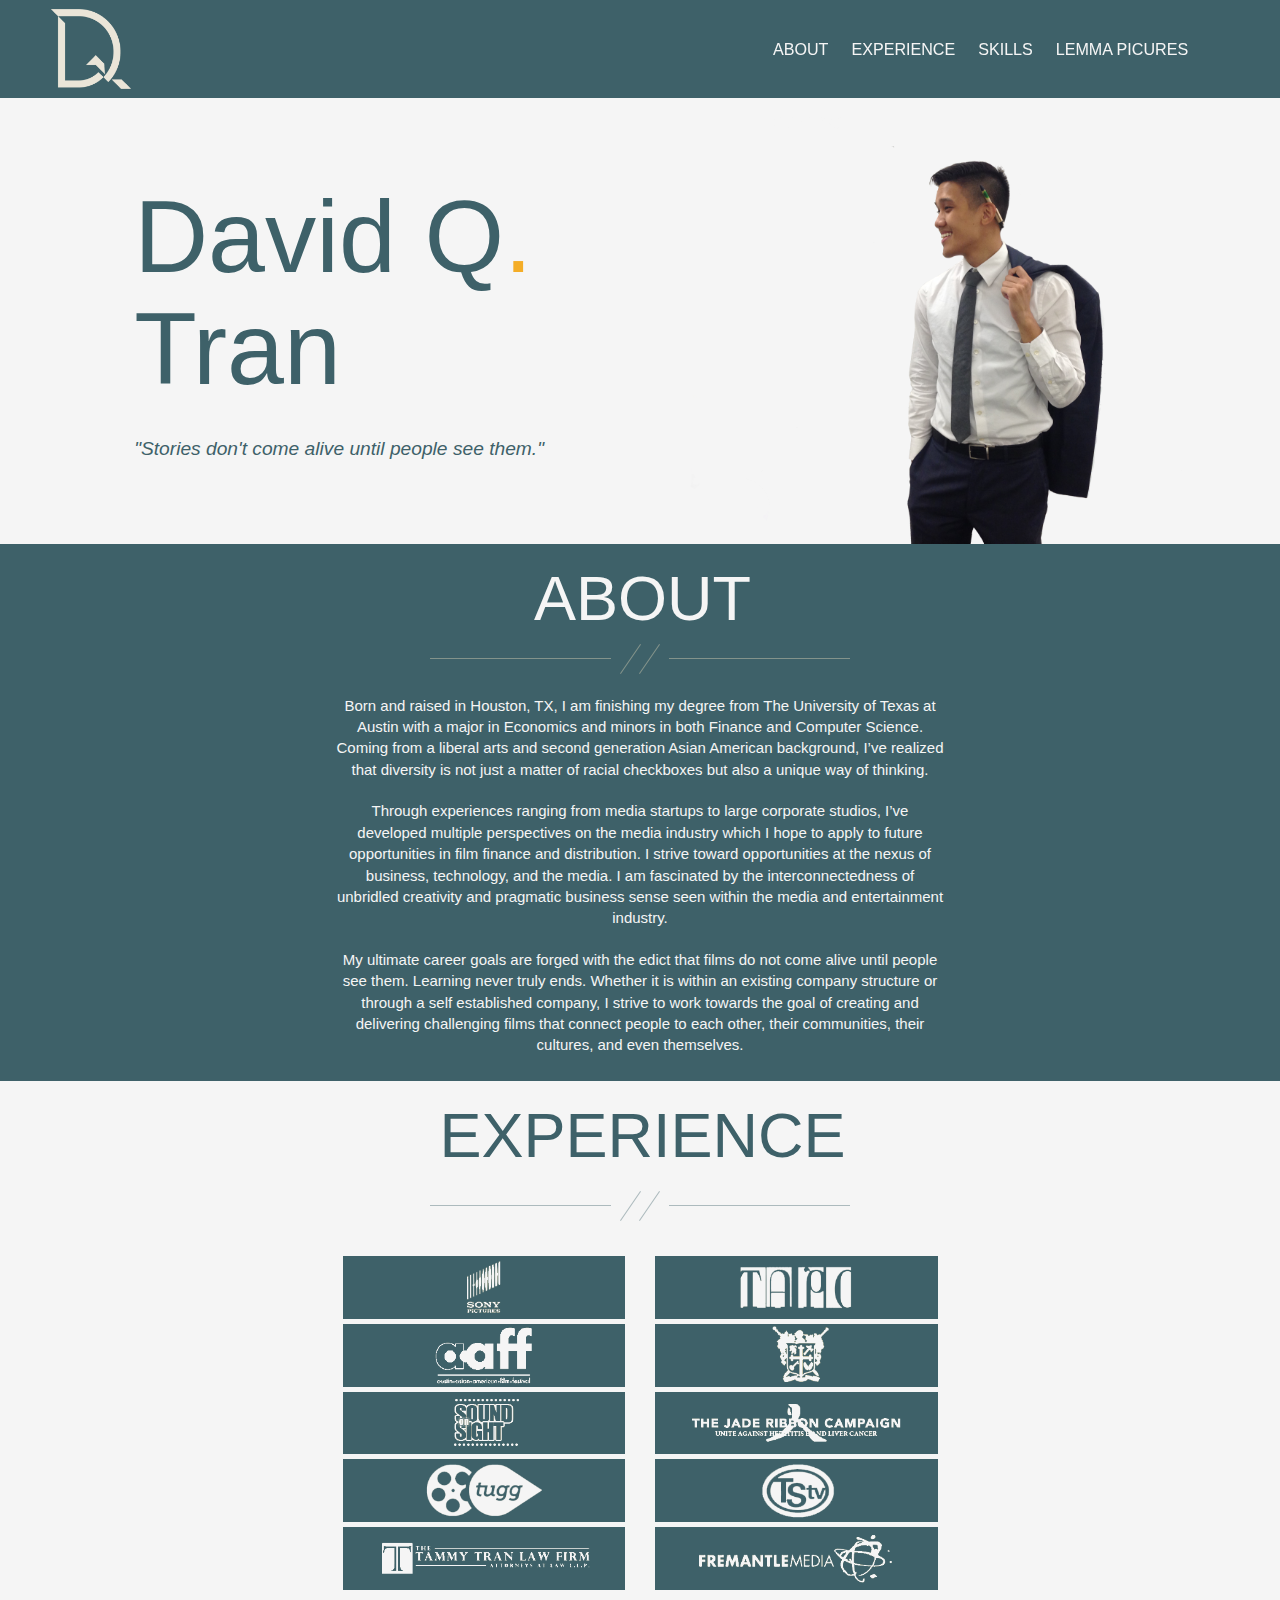
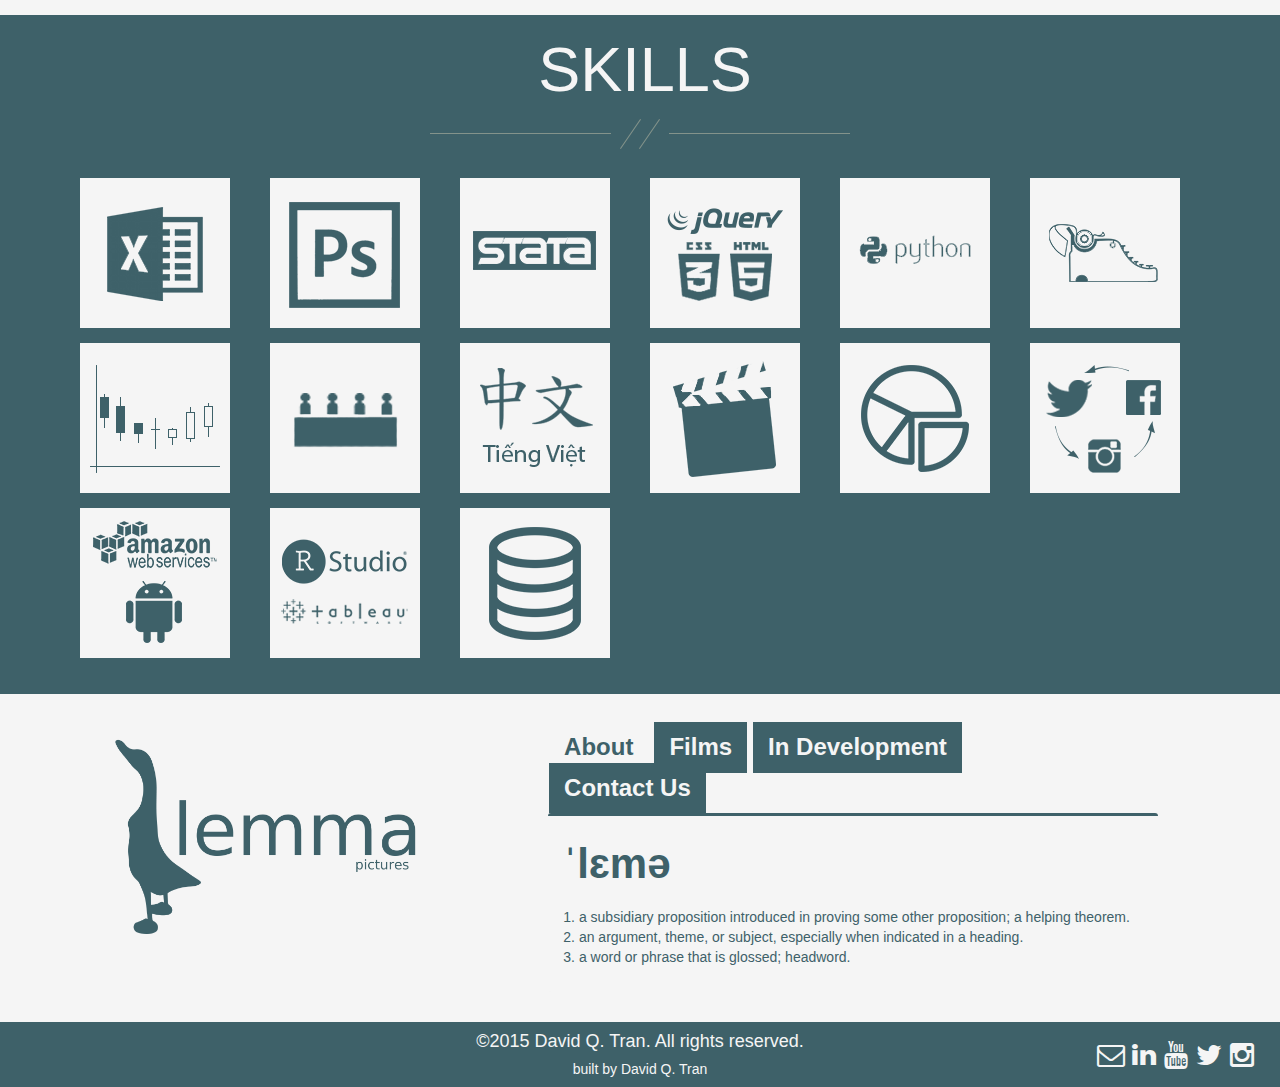
<file: index.html>
<!DOCTYPE html>
<html lang=en>
    <head>
        <title>David Q. Tran</title>   
        <meta charset="utf-8">
        <meta http-equiv="X-UA-Compatible" content="IE=edge">

        <!-- For displaying on mobile devices correctly -->
        <meta name="viewport" content="width=device-width, initial-scale=1.0">
        <!-- Fonts -->
        <script src="http://use.edgefonts.net/economica:n4,i4,n7,i7;lato:n1,i1,n3,i3,n4,i4,n7,i7,n9,i9.js"></script>
        <script src="//fast.eager.io/zBndIDUcSL.js"></script>
        <!-- Bootstrap CSS file -->
        <link rel="stylesheet" href="css/bootstrap.min.css"> 
        <!-- Custom CSS file -->
        <link rel="stylesheet" href="css/main.css">
        <!-- for buttons -->
        <link href="css/font-awesome-4.1.0/css/font-awesome.min.css" rel="stylesheet">
        
        <!-- HTML5 Shiv and Respond.js IE8 support of HTML5 elements and media queries -->
        <!--[if lte IE 9]>
            <script src="js/dist/html5shiv.min.js"></script>
            <script src="js/respondjs/lib/respond.min.js"></script>
        <![endif]-->
        <!--[if lte IE 8]>
            <div class="container-fluid" style="background-color: #a04949">
                <p>Hi there!</p>
                <p>Thanks for visting, but it appears that you are using an outdated browser. To experience this site to its fullest, please switch over to <a style="color: #f5f5f5" href="https://www.google.com/chrome/browser/">Chrome</a> or update your <a style="color: #f5f5f5" href="http://windows.microsoft.com/en-us/internet-explorer/download-ie">Internet Explorer</a>.</p> 
                <p>Thank you!</p>
            </div>
        <![endif]-->
        <!--[if lte IE 6]>
            <script src="js/ie6/warning.js"></script><script>window.onload=function(){e("js/ie6/")}</script>
        <![endif]-->
        <script>
  (function(i,s,o,g,r,a,m){i['GoogleAnalyticsObject']=r;i[r]=i[r]||function(){
  (i[r].q=i[r].q||[]).push(arguments)},i[r].l=1*new Date();a=s.createElement(o),
  m=s.getElementsByTagName(o)[0];a.async=1;a.src=g;m.parentNode.insertBefore(a,m)
  })(window,document,'script','//www.google-analytics.com/analytics.js','ga');

  ga('create', 'UA-54324319-1', 'auto');
  ga('send', 'pageview');

</script>
    </head>
    <body>
        <!-- Site header and navigation -->
        <div class="navbar navbar-default navbar-fixed-top" role="navigation">
            <div class="container-fluid">
                <div class="navbar-header">
                    <button type="button" class="navbar-toggle" data-toggle="collapse" data-target=".navbar-collapse">
                        <span class="sr-only">Toggle navigation</span>
                        <span class="icon-bar"></span>
                        <span class="icon-bar"></span>
                        <span class="icon-bar"></span>
                    </button>
                    <a href="#" class="navbar-brand scroll-top" id="namer"><!-- <span id="name">David Q. Tran</span> !--><img id="brandLogo" src="images/brandLogo.png" alt="Brand"></a>  
                </div>   
                <div class="navbar-collapse collapse" role="navigation">      
                    <ul class="navbar-nav nav pull-right" id="right-menu">
                        <li><a href="#" class="scroll-link" data-id="about">About</a></li>
                        <li><a href="#" class="scroll-link" data-id="experience">Experience</a></li>
                        <li><a href="#" class="scroll-link" data-id="skills">Skills</a></li>
                        <li><a href="#" class="scroll-link" data-id="projects">Lemma Picures</a></li>
                        <li><a href="#" class="scroll-link" data-id="contact">Contact</a></li>
                    </ul>
                </div>
            </div>
        </div> 
        
  
      <div class="jumbotron">
          <div class="container-fluid">
          <div class="col-xs-7 col-sm-7 col-md-6 col-lg-6 pull-right ">
            <img id="selfie" class="img-responsive" alt="David Tran" src="images/self.png">
</div>
          <div id="jumboText" class="col-xs-5 col-sm-5 col-md-5 col-lg-5 col-lg-offset-1 col-md-offset-1">
                <h1 style="color:#3e6169; font-size:8vw">
                    David Q<span id="dot" >.</span> Tran
                </h1>

                <p style="color:#3e6169; font-size:1.5vw; font-weight:300;margin-top:1.5em"><i>
                    "Stories don't come alive until people see them."</i>
                </p>
            </div>
      </div>
      </div>
      
        <!--
        <div class="col-lg-6 col-lg-offset-6 col-md-6 col-md-offset-6 col-sm-6 col-sm-offset-6 col-xs-6 col-xs-offset-6">
            
        </div>
    !-->
   

        <div class="container-fluid anchor" id="about">
            <div class="row">
                <div class="col-lg-6 col-lg-offset-3 text-center">
                    <h1 style="color: #f5f5f5">ABOUT</h1>
                </div>
            </div>
            <div class="row">
                <div class="col-lg-6 col-lg-offset-3 text-center">
                    <img class="img-responsive bars" src="images/bars.png" alt="">
                </div>
            </div>     
            <div class="row">
                <div class="col-lg-6 col-md-10 col-sm-10 col-lg-offset-3 col-md-offset-1 col-sm-offset-1 text-center">
                    <p class="about_text">Born and raised in Houston, TX, I am finishing my degree from The University of Texas at Austin with a major in Economics and minors in both Finance and Computer Science. Coming from a liberal arts and second generation Asian American background, I’ve realized that diversity is not just a matter of racial checkboxes but also a unique way of thinking. </p>
                    <p class="about_text">Through experiences ranging from media startups to large corporate studios, I’ve developed multiple perspectives on the media industry which I hope to apply to future opportunities in film finance and distribution. I strive toward opportunities at the nexus of business, technology, and the media. I am fascinated by the interconnectedness of unbridled creativity and pragmatic business sense seen within the media and entertainment industry.</p>
                    <p class="about_text">My ultimate career goals are forged with the edict that films do not come alive until people see them. Learning never truly ends. Whether it is within an existing company structure or through a self established company, I strive to work towards the goal of creating and delivering challenging films that connect people to each other, their communities, their cultures, and even themselves.
</p>
                 
                </div>
            </div>
        </div>

        <div class="container-fluid anchor" id="experience">
            <div class="row">
                <div class="col-lg-6 col-lg-offset-3 text-center">
                    <h1 style="color: #3e6169">EXPERIENCE</h1>
                </div>
            </div>
            <div class="row">
                <div class="col-lg-6 col-lg-offset-3 text-center">
                    <img class="img-responsive bars" src="images/bars2.png" alt="">
                </div>
            </div>         
            <div class="container-fluid jobbity">   
                <div class="row jobs one">
                    <div class="col-lg-3 col-md-5 col-sm-6 col-xs-6 col-md-offset-1 col-lg-offset-3">
                        <div class="toggler sony" id="toggler-slideOne">
                            <span class="expandSlider"><img class="img-responsive exxy" src="images/jobs_a/sony_a.png" alt="" /></span><span class="collapseSlider"><img class="img-responsive exxy" src="images/jobs_a/sony_a.png" alt="" /></span> 
                        </div>
                        <div class="slider" id="slideOne">                    
                            <div class="container-fluid">                    
                                <h3 style="font-weight:bold; text-align:left; border-bottom: solid 1px #3e6169;">Sony Pictures Television International</h3>
                                <h5 style="font-style:italic">International Television Asset Management Intern</h5>
                                <h6 style="font-style:italic; margin-top:-11px">Jun 2013 - Aug 2013</h6>
                                <h6 style="font-style:italic; margin-top:-10px">Culver City, CA</h6>
                                <ul class="fa-ul">
                                    <li class="li" style="font-weight:300; font-family: lato, san-serif; margin-top: 20px"><i class="fa-li fa fa-check-square"></i>Compiled cross reference reports for asset maintenance; managed an influx of materials within a fast paced corporate environment</li>
                                    <li class="li" style="font-weight:300; font-family: lato, san-serif; margin-top: 20px"><i class="fa-li fa fa-check-square"></i>Maintained in-house databases containing hundreds of thousands of assets and materials</li>
                                    <li class="li" style="font-weight:300; font-family: lato, san-serif; margin-top: 20px; margin-bottom: 20px;"><i class="fa-li fa fa-check-square"></i>Completed Decoding Digital Certification, analyzing the entertainment industry in a shifting technological market</li>
                                </ul>
                            </div>  
                        </div>
                    </div>
                    <div class="col-lg-3 col-md-5 col-sm-6 col-xs-6">
                        <div class="toggler" id="toggler-slideTwo">
                            <span class="expandSlider"><img class="img-responsive exxy" src="images/jobs_a/tapc_a.png" alt="" /></span><span class="collapseSlider"><img class="img-responsive exxy" src="images/jobs_a/tapc_a.png" alt="" /></span> 
                        </div>
                        <div class="slider" id="slideTwo">
                            <div class="container-fluid">                    
                                <h3 style="font-weight:bold; text-align: left; border-bottom: solid 1px #3e6169;">Texas Asian Pan-Hellenic Council</h3>
                                <h5 style="font-style:italic">Vice President of Public Relations</h5>
                                <h6 style="font-style:italic; margin-top:-11px">Aug 2013 - May 2014</h6>
                                <h6 style="font-style:italic; margin-top:-10px">The University of Texas at Austin</h6>
                                <ul class="fa-ul">
                                    <li class="li" style="font-weight:300; font-family: lato, san-serif; margin-top: 20px"><i class="fa-li fa fa-check-square"></i>Executive board position on the governing body for all Asian interest Greek fraternities and sororities--7 councils, and over 250 members<li>
                                    <li class="li" style="font-weight:300; font-family: lato, san-serif; margin-top: 20px"><i class="fa-li fa fa-check-square"></i>Maintained and leveraged social media networks to expand awareness of events and issues pertinent to the council and its members</li>
                                    <li class="li" style="font-weight:300; font-family: lato, san-serif; margin-top: 20px; margin-bottom: 15px"><i class="fa-li fa fa-check-square"></i>Led design and branding initiatives for all council events, including Greek Sneak Peek, Asian Cultural Expo, and field days</li>
                                </ul>
                            </div> 
                        </div>
                    </div>
                </div>
                <div class="row jobs two">
                    <div class="col-lg-3 col-md-5 col-sm-6 col-xs-6 col-md-offset-1 col-lg-offset-3">
                        <div class="toggler sony" id="toggler-slideThree">
                            <span class="expandSlider"><img class="img-responsive exxy" src="images/jobs_a/aaaff_a.png" alt="" /></span><span class="collapseSlider"><img class="img-responsive exxy" src="images/jobs_a/aaaff_a.png" alt="" /></span> 
                        </div>
                        <div class="slider" id="slideThree">
                            <div class="container-fluid">                    
                                <h3 style="font-weight:bold; text-align: left; border-bottom: solid 1px #3e6169;">Austin Asian American Film Festival</h3>
                                <h5 style="font-style:italic">Planning Committee and Programming Team Member</h5>
                                <h6 style="font-style:italic; margin-top:-11px">Nov 2013 - Present</h6>
                                <h6 style="font-style:italic; margin-top:-10px">Austin, TX</h6>
                                <ul class="fa-ul">
                                    <li class="li" style="font-weight:300; font-family: lato, san-serif; margin-top: 20px"><i class="fa-li fa fa-check-square"></i>Write up film coverage for programming decisions from over 200 submissions<li>
                                    <li class="li" style="font-weight:300; font-family: lato, san-serif; margin-top: 20px"><i class="fa-li fa fa-check-square"></i>Complete extensive grant writing for project funding</li>
                                    <li class="li" style="font-weight:300; font-family: lato, san-serif; margin-top: 20px"><i class="fa-li fa fa-check-square"></i>Work closely with community leaders to devise project specifics for grant applications</li>
                                    <li class="li" style="font-weight:300; font-family: lato, san-serif; margin-top: 20px"><i class="fa-li fa fa-check-square"></i>Participate in early stage planning of a festival promoting Asian and Asian-American filmmaking</li>
                                    <li class="li" style="font-weight:300; font-family: lato, san-serif; margin-top: 20px; margin-bottom: 15px"><i class="fa-li fa fa-check-square"></i>Act as Campus Liason for on-campus student events</li>
                                </ul>
                            </div> 
                        </div>
                    </div>
                    <div class="col-lg-3 col-md-5 col-sm-6 col-xs-6">
                        <div class="toggler" id="toggler-slideFour">
                            <span class="expandSlider"><img class="img-responsive exxy" src="images/jobs_a/gb_a.png" alt="" /></span><span class="collapseSlider"><img class="img-responsive exxy" src="images/jobs_a/gb_a.png" alt="" /></span> 
                        </div>
                        <div class="slider" id="slideFour">
                            <div class="container-fluid">                    
                                <h3 style="font-weight:bold; text-align: left; padding-bottom: 5px; border-bottom: solid 1px #3e6169;">Gamma Beta Fraternity, Inc.</h3>
                                <h5 style="font-style:italic">Executive Board Secretary (Aug 2013 - May 2014)</h5>
                                <h5 style="font-style:italic; margin-top:-10px">Service Chair (Aug 2014 - May 2014)</h5>
                                <h5 style="font-style:italic; margin-top:-10px">Academic Chair (Aug 2013 - Dec 2013)</h5>
                                <h5 style="font-style:italic; margin-top:-10px">Co-Design Chair (Aug 2013 - May 2014)</h5>         
                            </div> 
                        </div>
                    </div>
                </div>
                <div class="row jobs three">
                    <div class="col-lg-3 col-md-5 col-xs-6 col-md-offset-1 col-lg-offset-3 col-sm-6 col-xs-12">
                        <div class="toggler sony" id="toggler-slideFive">
                            <span class="expandSlider"><img class="img-responsive exxy" src="images/jobs_a/sos_a.png" alt="" /></span><span class="collapseSlider"><img class="img-responsive exxy" src="images/jobs_a/sos_a.png" alt="" /></span> 
                        </div>
                        <div class="slider" id="slideFive">
                            <div class="container-fluid jobby">                    
                                <h3 style="font-weight:bold; text-align: left; padding-bottom: 5px; border-bottom: solid 1px #3e6169;">SoundOnSight.org</h3>
                                <h4 style="font-style:italic">Contributing Writer and Austin Correspondent</h4>
                                <h6 style="font-style:italic; margin-top:-11px">Feb 2013 - Present</h6>
                                <h6 style="font-style:italic; margin-top:-10px">Austin, TX</h6>
                                <ul class="fa-ul">
                                    <li class="li" style="font-weight:300; font-family: lato, san-serif; margin-top: 20px"><i class="fa-li fa fa-check-square"></i>Provided sole coverage at SXSW 2013 and SXSW 2014 with press accreditation, reviewing films as well as attending round table press interviews with filmmakers and cast<li>
                                    <li class="li" style="font-weight:300; font-family: lato, san-serif; margin-top: 20px"><i class="fa-li fa fa-check-square"></i>Contribute<a href="http://www.soundonsight.org/author/david-tran/" target="_blank"> articles</a> covering various films, genres, and topics</li>
                                    <li class="li" style="font-weight:300; font-family: lato, san-serif; margin-top: 20px; margin-bottom: 15px"><i class="fa-li fa fa-check-square"></i>Communicate with publicists on behalf of the publication</li>
                                </ul>
                            </div> 
                        </div>
                    </div>
                    <div class="col-lg-3 col-md-5 col-sm-6 col-xs-6">
                        <div class="toggler" id="toggler-slideSix">
                            <span class="expandSlider"><img class="img-responsive exxy" src="images/jobs_a/jrc_a.png" alt="" /></span><span class="collapseSlider"><img class="img-responsive exxy" src="images/jobs_a/jrc_a.png" alt="" /></span> 
                        </div>
                        <div class="slider" id="slideSix">
                            <div class="container-fluid">                    
                                <h3 style="font-weight:bold; text-align: left; padding-bottom: 5px; border-bottom: solid 1px #3e6169;">Miss UT Asia in benefit of the Jade Ribbon Campaign</h3>
                                <h5 style="font-style:italic">Service Coordinator</h5>
                                <h6 style="font-style:italic; margin-top:-11px">Jan 2014 - May 2014</h6>
                                <h6 style="font-style:italic; margin-top:-10px">Austin, TX</h6>
                                <ul class="fa-ul">
                                    <li class="li" style="font-weight:300; font-family: lato, san-serif; margin-top: 20px"><i class="fa-li fa fa-check-square"></i>Part of the core team behind planning and running the first annual Miss Jade Ribbon Pageant, a campus-wide women's pageant benefitting the search for a cure of Hepatitis that culminated in raising over $800 for the Campaign.</li>
                                    <li class="li" style="font-weight:300; font-family: lato, san-serif; margin-top: 20px"><i class="fa-li fa fa-check-square"></i>Built budgets and led the multimedia branding initiative across campus</li>
                                    <li class="li" style="font-weight:300; font-family: lato, san-serif; margin-top: 20px; margin-bottom: 15px"><i class="fa-li fa fa-check-square"></i>Ran backstage sound and lighting for the event garnering over 200 in attendance</li>
                                </ul>
                            </div> 
                        </div>
                    </div>
                </div>
                <div class="row jobs four">
                    <div class="col-lg-3 col-md-5 col-xs-6 col-md-offset-1 col-lg-offset-3 col-sm-6">
                        <div class="toggler sony" id="toggler-slideSeven">
                            <span class="expandSlider"><img class="img-responsive exxy" src="images/jobs_a/tugg_a.png" alt="" /></span><span class="collapseSlider"><img class="img-responsive exxy" src="images/jobs_a/tugg_a.png" alt="" /></span> 
                        </div>
                        <div class="slider" id="slideSeven">
                            <div class="container-fluid">                    
                                <h3 style="font-weight:bold; text-align: left; padding-bottom: 5px; border-bottom: solid 1px #3e6169;">Tugg, Inc.</h3>
                                <h5 style="font-style:italic">Content Relationships and Library Management Intern</h5>
                                <h6 style="font-style:italic; margin-top:-11px">Aug 2012 - Dec 2012</h6>
                                <h6 style="font-style:italic; margin-top:-10px">Austin, TX</h6>
                                <ul class="fa-ul">
                                    <li class="li" style="font-weight:300; font-family: lato, san-serif; margin-top: 20px"><i class="fa-li fa fa-check-square"></i>Performed data analytics utilizing pivot tables and Excel for a performance report, cumulating in <a href="http://prezi.com/dgoxjrdjgiuz/tugg-event-requests-data-analysis/?utm_campaign=share&utm_medium=copy" target="_blank">a presentation</a> to the co-founder and team leaders</li>
                                    <li class="li" style="font-weight:300; font-family: lato, san-serif; margin-top: 20px"><i class="fa-li fa fa-check-square"></i>Conducted research of festivals, filmmakers, and production companies for content acquisition</li>
                                    <li class="li" style="font-weight:300; font-family: lato, san-serif; margin-top: 20px"><i class="fa-li fa fa-check-square"></i>Attended conference calls concerning film acquisitions and negotiating licensing rights</li>
                                    <li class="li" style="font-weight:300; font-family: lato, san-serif; margin-top: 20px; margin-bottom: 15px"><i class="fa-li fa fa-check-square"></i>Researched for promoter outreach, finding potential clients who fit the Tugg model</li>
                                </ul>
                            </div> 
                        </div>
                    </div>
                    <div class="col-lg-3 col-md-5 col-sm-6 col-xs-6">
                        <div class="toggler" id="toggler-slideEight">
                            <span class="expandSlider"><img class="img-responsive exxy" src="images/jobs_a/tstv_a.png" alt="" /></span><span class="collapseSlider"><img class="img-responsive exxy" src="images/jobs_a/tstv_a.png" alt="" /></span> 
                        </div>
                        <div class="slider" id="slideEight">
                            <div class="container-fluid">                    
                                <h3 style="font-weight:bold; text-align: left; border-bottom: solid 1px #3e6169;">Texas Student Television</h3>
                                <h5 style="font-style:italic">Volunteer Member</h5>
                                <h6 style="font-style:italic; margin-top:-11px">Aug 2011 - May 2012</h6>
                                <h6 style="font-style:italic; margin-top:-10px">The University of Texas at Austin</h6>
                                <ul class="fa-ul">
                                    <li class="li" style="font-weight:300; font-family: lato, san-serif; margin-top: 20px"><i class="fa-li fa fa-check-square"></i>The only student-run and FCC-licensed broadcast television station in the US.</li>
                                    <li class="li" style="font-weight:300; font-family: lato, san-serif; margin-top: 20px"><i class="fa-li fa fa-check-square"></i>Completed certification, involving editing, broadcast, and production classes</li>
                                    <li class="li" style="font-weight:300; font-family: lato, san-serif; margin-top: 20px; margin-bottom: 15px"><i class="fa-li fa fa-check-square"></i>Crew member on the student-produced show, Potluck</li>
                                </ul>
                            </div> 
                        </div>
                    </div>
                </div>
                <div class="row jobs five">
                    <div class="col-lg-3 col-md-5 col-xs-6 col-md-offset-1 col-lg-offset-3 col-sm-6">
                        <div class="toggler sony" id="toggler-slideNine">
                            <span class="expandSlider"><img class="img-responsive exxy" src="images/jobs_a/tammy_a.png" alt="" /></span><span class="collapseSlider"><img class="img-responsive exxy" src="images/jobs_a/tammy_a.png" alt="" /></span> 
                        </div>
                        <div class="slider" id="slideNine">
                            <div class="container-fluid">                    
                                <h3 style="font-weight:bold; text-align: left; padding-bottom: 5px; border-bottom: solid 1px #3e6169;">The Tammy Tran Law Firm, LLP</h3>
                                <h5 style="font-style:italic">Legal Assistant</h5>
                                <h6 style="font-style:italic; margin-top:-11px">Jun 2012 - Aug 2012</h6>
                                <h6 style="font-style:italic; margin-top:-10px">Houston, TX</h6>
                                <ul class="fa-ul">
                                    <li class="li" style="font-weight:300; font-family: lato, san-serif; margin-top: 20px"><i class="fa-li fa fa-check-square"></i>Digitized the filing system for thousands of clients from various litigation cases</li>
                                    <li class="li" style="font-weight:300; font-family: lato, san-serif; margin-top: 20px"><i class="fa-li fa fa-check-square"></i>Maintained in-house databases containing hundreds of thousands of assets and materials</li>
                                    <li class="li" style="font-weight:300; font-family: lato, san-serif; margin-top: 20px; margin-bottom: 15px"><i class="fa-li fa fa-check-square"></i>Packaged sensitive documents and files</li>
                                </ul>
                            </div> 
                        </div>
                    </div>
                    <div class="col-lg-3 col-md-5 col-sm-6 col-xs-6">
                        <div class="toggler" id="toggler-slideTen">
                            <span class="expandSlider"><img class="img-responsive exxy" src="images/jobs_a/pa_a.png" alt="" /></span><span class="collapseSlider"><img class="img-responsive exxy" src="images/jobs_a/pa_a.png" alt="" /></span> 
                        </div>
                        <div class="slider" id="slideTen">
                            <div class="container-fluid">                    
                                <h3 style="font-weight:bold; text-align: left; border-bottom: solid 1px #3e6169;">Freemantle Media/Blue Orbit Productions</h3>
                                <h5 style="font-style:italic">Production Assistant (The X Factor)</h5>
                                <h6 style="font-style:italic; margin-top:-11px">May 2012</h6>
                                <h6 style="font-style:italic; margin-top:-10px">Austin, TX</h6>
                                <ul class="fa-ul">
                                    <li class="li" style="font-weight:300; font-family: lato, san-serif; margin-top: 20px"><i class="fa-li fa fa-check-square"></i>Worked backstage on the Austin area auditions of The X Factor</li>
                                    <li class="li" style="font-weight:300; font-family: lato, san-serif; margin-top: 20px"><i class="fa-li fa fa-check-square"></i>Assisted in setting up microphones for contestants, stage left</li>
                                    <li class="li" style="font-weight:300; font-family: lato, san-serif; margin-top: 20px"><i class="fa-li fa fa-check-square"></i>Moved contestants through various logistical clearances</li>
                                    <li class="li" style="font-weight:300; font-family: lato, san-serif; margin-top: 20px; margin-bottom: 15px"><i class="fa-li fa fa-check-square"></i>Made copies of schedules</li>
                                </ul>
                            </div> 
                        </div>
                    </div>
                </div>
            </div> <!-- jobbity container -->
        </div> <!-- anchor container -->
        
        <div class="container-fluid anchor" id="skills">
            <div class="row">
                <h1 style="text-align:center; color:#f5f5f5">SKILLS</h1>           
            </div>
            <div class="row"> 
                <div class="col-lg-6 col-lg-offset-3 text-center">
                    <img class="img-responsive bars" src="images/bars.png" id="skillbar" alt="">
                </div>
            </div>          
            <div class="container">
                <div class="col-md-2 col-sm-3 col-xs-4">            
                    <div class="skilly">
                        <div class="caption excel">
                            <p>Proficient in data analytics with Excel, using pivot tables, macros, advanced conditional statements, etc.</p>
                        </div>
                        <img class="img-responsive skill_color" src="images/skills_a/excel_a.png" alt="...">
                    </div>
                </div>
                <div class="col-md-2 col-sm-3 col-xs-4">            
                    <div class="skilly">
                        <div class="caption ps">
                        <p>Adept in Photoshop to create shirt, poster, and web designs for brand initiatives and campus events.</p>
                    </div>
                    <img class="img-responsive skill_color" src="images/skills_a/ps_a.png" alt="...">
                    </div>
                </div>
                <div class="col-md-2 col-sm-3 col-xs-4">            
                    <div class="skilly">
                        <div class="caption stata">
                        <p>Knowledge of Stata to run multiple linear regression, data and other statistical analyses.</p>
                    </div>
                    <img class="img-responsive skill_color" src="images/skills_a/stata_a.png" alt="...">
                    </div>
                </div>
                <div class="col-md-2 col-sm-3 col-xs-4">            
                    <div class="skilly">
                        <div class="caption webbuild">
                        <p>Knowledge of HTML5, CSS3, and jQuery for web design, development, and UX.</p>
                    </div>
                    <img class="img-responsive skill_color" src="images/skills_a/webbuild_a.png" alt="...">
                    </div>
                </div>
                <div class="col-md-2 col-sm-3 col-xs-4">            
                    <div class="skilly">
                        <div class="caption python">
                        <p>Knowledge of the programming language, Python.</p>
                    </div>
                    <img class="img-responsive skill_color" src="images/skills_a/python_a.png" alt="...">
                    </div>
                </div>
                <div class="col-md-2 col-sm-3 col-xs-4">            
                    <div class="skilly">
                        <div class="caption writ">
                        <p>Film festival coverage (interviews and article reviews) for web publication garnering hundreds of thousands of unique traffic.</p>
                    </div>
                    <img class="img-responsive skill_color" src="images/skills_a/writ_a.png" alt="...">
                    </div>
                </div>
                <div class="col-md-2 col-sm-3 col-xs-4">            
                    <div class="skilly">
                        <div class="caption quant">
                        <p>Proficient in technical analysis (market indicators, etc.) and trading platforms, specifically in foreign exchange trading.</p>
                    </div>
                    <img class="img-responsive skill_color" src="images/skills_a/quant_a.png" alt="...">
                    </div>
                </div>
                    <div class="col-md-2 col-sm-3 col-xs-4">            
                    <div class="skilly">
                        <div class="caption pan">
                        <p>Experience with leading a panel as moderator and with public speaking to audiences of 200+.</p>
                    </div>
                    <img class="img-responsive skill_color" src="images/skills_a/panel_a.png" alt="...">
                    </div>
                </div>
                <div class="col-md-2 col-sm-3 col-xs-4">            
                    <div class="skilly">
                        <div class="caption lang">
                        <p>Conversational (with writing and literacy) in Mandarin Chinese and fluent in Vietnamese.</p>
                    </div>
                    <img class="img-responsive skill_color" src="images/skills_a/lang_a.png" alt="...">
                    </div>
                </div>
                <div class="col-md-2 col-sm-3 col-xs-4">            
                    <div class="skilly">
                        <div class="caption slate">
                        <p>Experience in writing script coverage, film festival programming, and film production.</p>
                    </div>
                    <img class="img-responsive skill_color" src="images/skills_a/slate_a.png" alt="...">
                    </div>
                </div>
                <div class="col-md-2 col-sm-3 col-xs-4">            
                    <div class="skilly">
                        <div class="caption chart">
                        <p>Knowledge of financial statement analysis, capital budgeting, cash flow analysis, and project development.</p>
                    </div>
                    <img class="img-responsive skill_color" src="images/skills_a/chart_a.png" alt="...">
                    </div>
                </div>
                <div class="col-lg-2 col-md-2 col-sm-3 col-xs-4">            
                    <div class="skilly">
                        <div class="caption soc">
                        <p>Experience in leveraging social media and copywriting for an organization of 200+ members.</p>
                        </div>
                        <img class="img-responsive skill_color" src="images/skills_a/soc_a.png" alt="...">
                    </div>
                </div>
                <div class="col-lg-2 col-md-2 col-sm-3 col-xs-4">            
                    <div class="skilly">
                        <div class="caption android">
                        <p>Experience developing mobile applications, both front and back end within Android Studio.</p>
                        </div>
                        <img class="img-responsive skill_color" src="images/skills_a/android_a.png" alt="...">
                    </div>
                </div>
                <div class="col-lg-2 col-md-2 col-sm-3 col-xs-4">            
                    <div class="skilly">
                        <div class="caption data">
                        <p>Knowledge of R programming language and wrangling data visualizations via RStudio and Tableau.</p>
                        </div>
                        <img class="img-responsive skill_color" src="images/skills_a/data_a.png" alt="...">
                    </div>
                </div>
                <div class="col-lg-2 col-md-2 col-sm-3 col-xs-4">            
                    <div class="skilly">
                        <div class="caption sql">
                        <p>Knowledge of SQL for database interface with applications and data analytics.</p>
                        </div>
                        <img class="img-responsive skill_color" src="images/skills_a/sql_a.png" alt="...">
                    </div>
                </div>
       
            </div> <!-- skilly -->
        </div> <!-- anchor container -->

        
        <div class="container-fluid anchor" id="projects">
            <div class="row">
                <div class="col-lg-5 col-md-12 col-sm-12 col-xs-12">
                    <img id="lemmahead" src="images/lemmaDuck.png" alt="Lemma Pictures" />
                </div>
                <div class="col-lg-6 col-md-12 col-sm-12 col-xs-12">
                    <div class="tabs">
                        <ul class="tab-links">
                            <li class="active"><a href="#tab1">About</a></li>
                            <li><a href="#tab2">Films</a></li>
                            <li><a href="#tab3">In Development</a></li>
                            <li><a href="#tab4">Contact Us</a></li></h3>
                </ul>
 
    <div class="tab-content">
        <div id="tab1" class="tab active">
            <h2><b>ˈlɛmə</b></h2><br>
            <p>1. a subsidiary proposition introduced in proving some other proposition; a helping theorem.
<br>2. an argument, theme, or subject, especially when indicated in a heading.
<br>3. a word or phrase that is glossed; headword.</p>
  
        </div>
 
        <div id="tab2" class="tab">
            <ul id="films">
                <li><b><i>Facticity (2015)</i></b><br>
                    An aloof college senior spirals further into disconnect as he obsesses over a social media
account of himself -- from a parallel universe.
                </li>
            </ul>
        </div>
 
        <div id="tab3" class="tab">
            <p>Coming Soon!</p>
        </div>
 
        <div id="tab4" class="tab">
            <p>Email: lemmapictures(at)gmail.com</p>
        </div>
    </div>
</div>
                </div>
            </div>  
        </div>
     
        <div class="container-fluid anchor" id="contact">
            <div class="row copy">
                <div class="col-lg-6 col-md-4 col-sm-4 col-xs-10 col-lg-offset-3 col-md-offset-4 col-sm-offset-4 col-xs-offset-1 text-center">
                    <h4 style="font-family: economica, sans-serif; color:#f5f5f5; margin-top:10px;">©2015 David Q. Tran. All rights reserved.</h4>
                    <h5 style="font-family: economica, sans-serif; color:#f5f5f5; margin-top:10px;">built by David Q. Tran</h5>
                </div>
                <div class="col-lg-2 col-md-4 col-sm-4 col-xs-10 col-lg-offset-1 col-md-4 col-sm-offset-4 col-xs-offset-1">
                    <div class="wrapper">
                        <a href="mailto:davidqtran12@gmail.com" target="_blank"><i class="fa fa-envelope-o fa-2x"></i></a>
                        <a href="https://www.linkedin.com/in/davidqtran12/" target="_blank"><i class="fa fa-linkedin fa-2x"></i></a>                
                        <a href="https://www.youtube.com/channel/UCvCoJrX5hE-TT7-K9AL4gew" target="_blank"><i class="fa fa-youtube fa-2x"></i></a>
                        <a href="https://twitter.com/dtran157" target="_blank"><i class="fa fa-twitter fa-2x"></i></a>
                        <a href="http://instagram.com/dtran157" target="_blank"><i class="fa fa-instagram fa-2x"></i></a> 
                    </div>
                </div>
            </div>
        </div>        
        
        <!-- JQuery and Bootstrap JS plugins, loaded at the end to save page load times -->
    
        <script type="text/javascript" src="js/jquery-2.1.1.js"></script>
        <script type="text/javascript" src="js/bootstrap.min.js"></script>
        <script>
            $(document).ready(function() {     
    
    
    //skill hover
    $("[rel='tooltip']").tooltip();    
 
    $('.skilly').hover(
        function(){
            $(this).find('.caption').slideDown(250); //.fadeIn(250)
        },
        function(){
            $(this).find('.caption').slideUp(250); //.fadeOut(205)
        }
    ); 
    // navigation click actions 
    $('.scroll-link').on('click', function(event){
        event.preventDefault();
        var sectionID = $(this).attr("data-id");
        scrollToID('#' + sectionID, 750);
    });
    
	// scroll to top action
	$('.scroll-top').on('click', function(event) {
		event.preventDefault();
		$('html, body').animate({scrollTop:0}, 'slow'); 		
	});
	// mobile nav toggle
	$('#nav-toggle').on('click', function (event) {
		event.preventDefault();
		$('#main-nav').toggleClass("open");
	});
    
    
    toggleSlides();

                             
});
            
jQuery(document).ready(function() {
    jQuery('.tabs .tab-links a').on('click', function(e)  {
        var currentAttrValue = jQuery(this).attr('href');
 
        // Show/Hide Tabs
        jQuery('.tabs ' + currentAttrValue).siblings().slideUp(400);
        jQuery('.tabs ' + currentAttrValue).delay(400).slideDown(400);
 
        // Change/remove current tab to active
        jQuery(this).parent('li').addClass('active').siblings().removeClass('active');
 
        e.preventDefault();
    });
});

//toggler
function toggleSlides(){
	$('.toggler').click(function(event){
		var id=$(this).attr('id');
		var widgetId=id.substring(id.indexOf('-')+1,id.length);
		$('#'+widgetId).slideToggle();
		$(this).toggleClass('sliderExpanded');
		$('.closeSlider').click(function(){
				$(this).parent().hide('slow');
				var relatedToggler='toggler-'+$(this).parent().attr('id');
				$('#'+relatedToggler).removeClass('sliderExpanded');
		});
	});
};

// scroll function
function scrollToID(id, speed){
	var offSet = 135;
	var targetOffset = $(id).offset().top - offSet;
	var mainNav = $('#main-nav');
	$('html,body').animate({scrollTop:targetOffset}, speed);
	if (mainNav.hasClass("open")) {
		mainNav.css("height", "1px").removeClass("in").addClass("collapse");
		mainNav.removeClass("open");
	}
}
if (typeof console === "undefined") {
    console = {
        log: function() { }
    };
}
        </script>
        <!--[if lte IE 9]>
            <script type="text/javascript" src="js/carousel-ie-fallback.js"></script>
        <![endif]-->      
    </body>
</html>
</file>
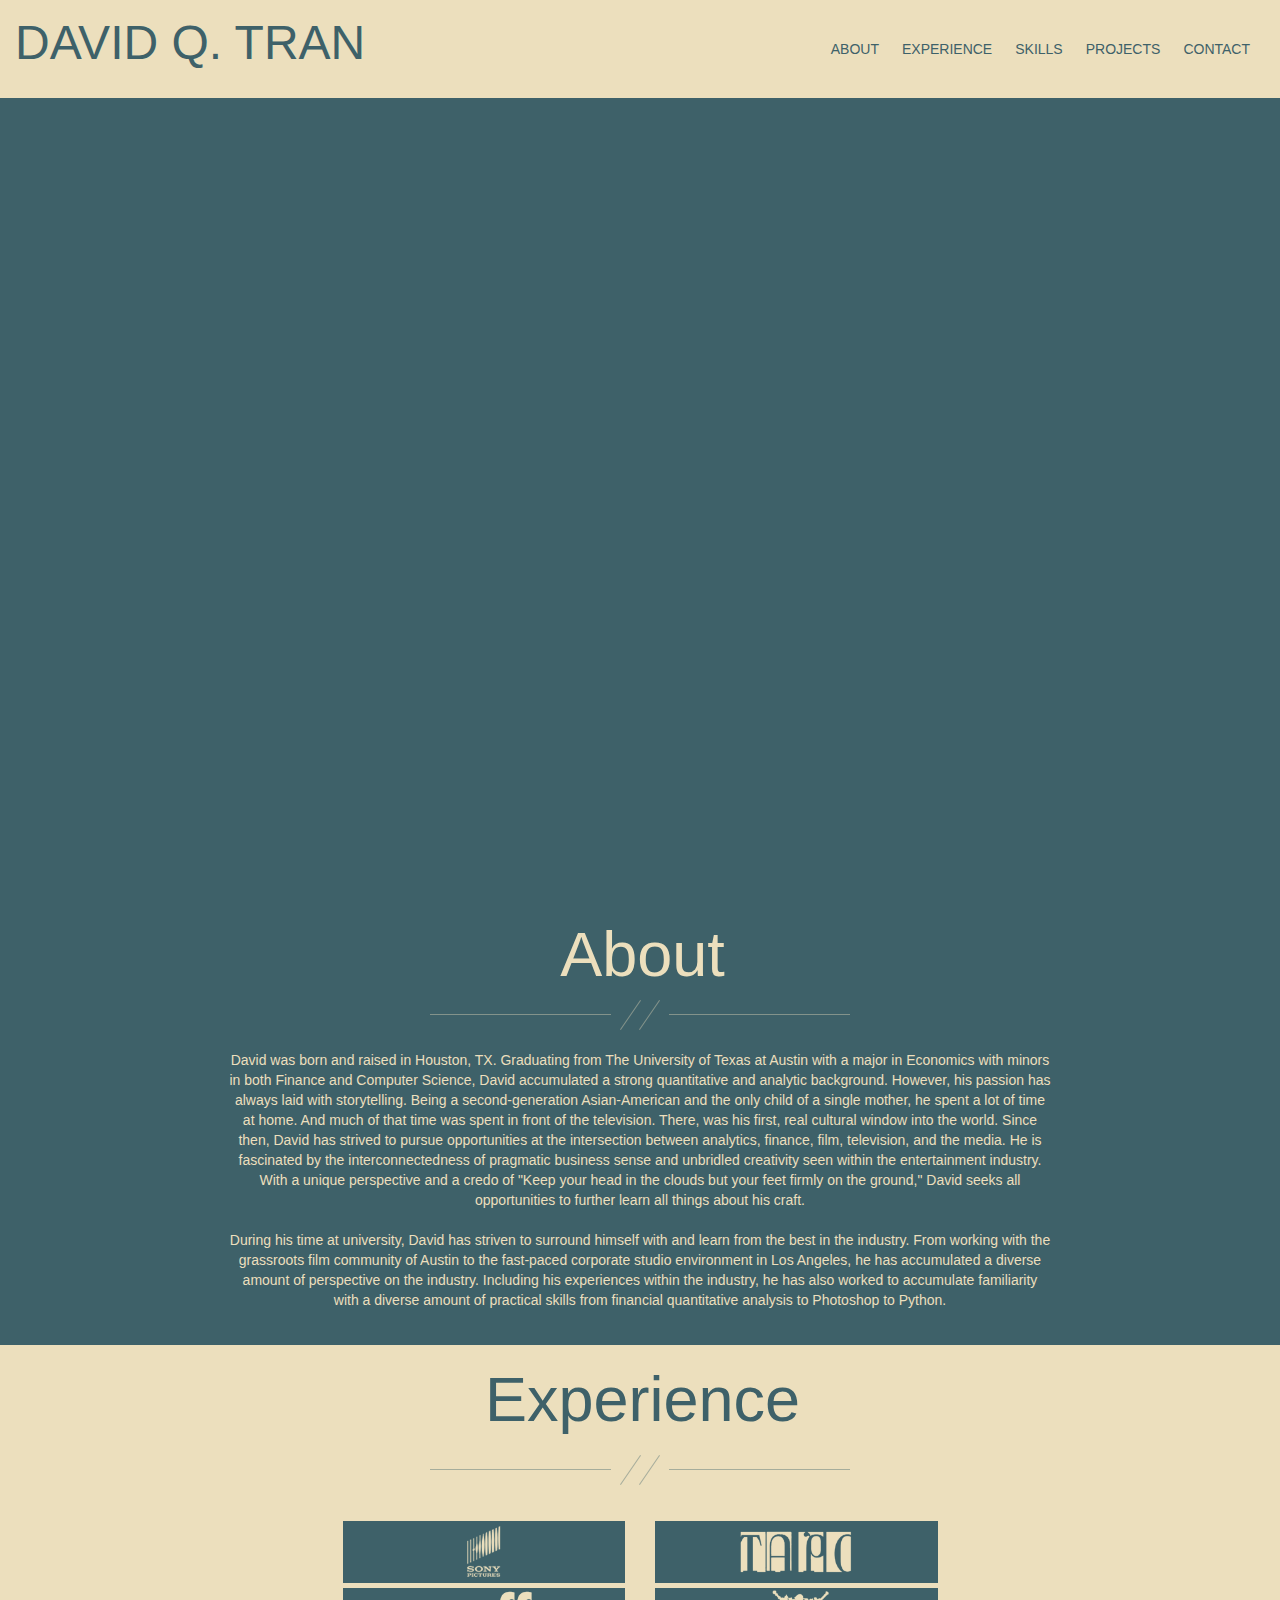
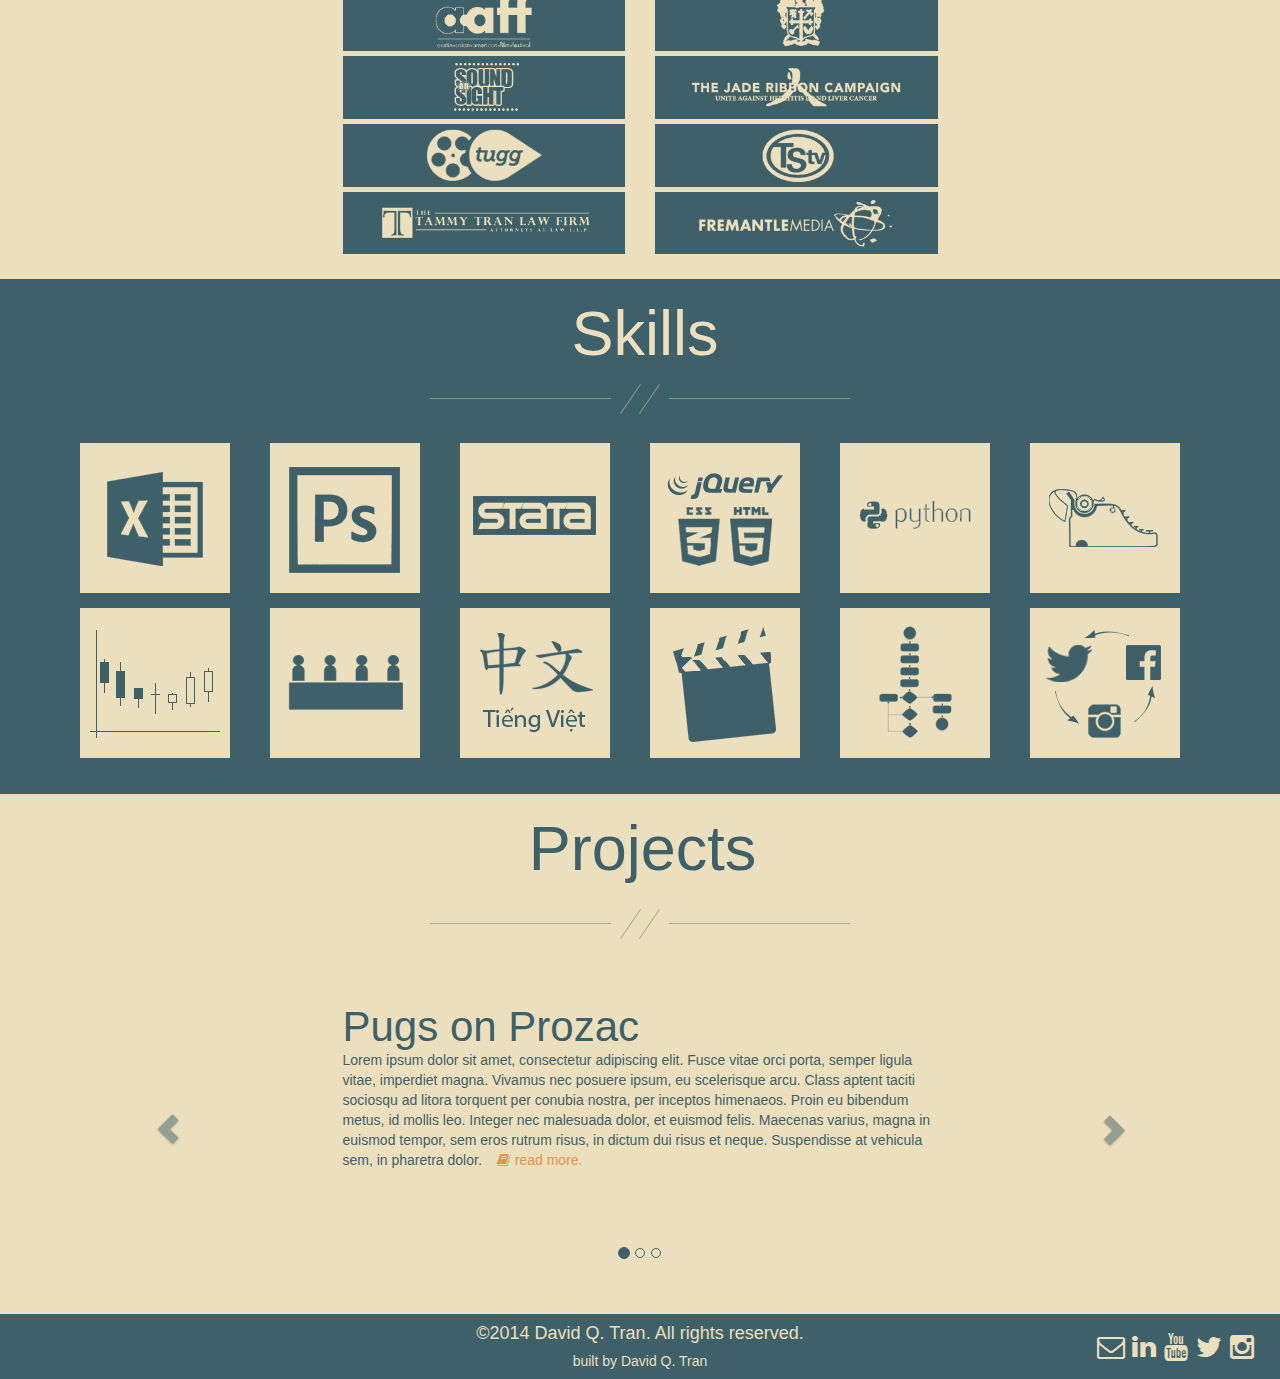
<file: Website/index.html>
<!DOCTYPE html>
<html lang=en>
    <head>
        <title>David Q. Tran</title>   
        <meta charset="utf-8">
        <meta http-equiv="X-UA-Compatible" content="IE=edge">

        <!-- For displaying on mobile devices correctly -->
        <meta name="viewport" content="width=device-width, initial-scale=1.0">
        <!-- Fonts -->
        <script src="http://use.edgefonts.net/economica:n4,i4,n7,i7;lato:n1,i1,n3,i3,n4,i4,n7,i7,n9,i9.js"></script>
        
        <!-- Bootstrap CSS file -->
        <link rel="stylesheet" href="css/bootstrap.min.css"> 
        <!-- Custom CSS file -->
        <link rel="stylesheet" href="css/main.css">
        <!-- for buttons -->
        <link href="css/font-awesome-4.1.0/css/font-awesome.min.css" rel="stylesheet">
        <script src="js/modernizr-latest.js"></script>
        
        <!--[if lt IE 7 ]> <html lang="en" class="no-js ie6"> <![endif]-->
        <!--[if IE 7 ]>    <html lang="en" class="no-js ie7"> <![endif]-->
        <!--[if IE 8 ]>    <html lang="en" class="no-js ie8"> <![endif]-->
        <!--[if IE 9 ]>    <html lang="en" class="no-js ie9"> <![endif]-->
        
        <!-- HTML5 Shiv and Respond.js IE8 support of HTML5 elements and media queries -->
        <!--[if lte IE 9]>
            <script src="js/dist/html5shiv.min.js"></script>
            <script src="js/respondjs/lib/respond.min.js"></script>
        <![endif]-->
        <!--[if lte IE 8]>
            <div class="container-fluid" style="background-color: #a04949">
                <p>Hi there!</p>
                <p>Thanks for visting, but it appears that you are using an outdated browser. To experience this site to its fullest, please switch over to <a style="color: #ecdfbd" href="https://www.google.com/chrome/browser/">Chrome</a> or update your <a style="color: #ecdfbd" href="http://windows.microsoft.com/en-us/internet-explorer/download-ie">Internet Explorer</a>.</p> 
                <p>Thank you!</p>
            </div>
        <![endif]-->
        <!--[if lte IE 6]>
            <script src="js/ie6/warning.js"></script><script>window.onload=function(){e("js/ie6/")}</script>
        <![endif]-->
    </head>
    <body>
        <!-- Site header and navigation -->
        <div class="navbar navbar-default navbar-fixed-top" role="navigation">
            <div class="container-fluid">
                <div class="navbar-header">
                    <button type="button" class="navbar-toggle" data-toggle="collapse" data-target=".navbar-collapse">
                        <span class="sr-only">Toggle navigation</span>
                        <span class="icon-bar"></span>
                        <span class="icon-bar"></span>
                        <span class="icon-bar"></span>
                    </button>
                    <a href="#" class="navbar-brand scroll-top" id="namer"><span id="name">David Q. Tran</span></a>  
                </div>   
                <div class="navbar-collapse collapse" role="navigation">      
                    <ul class="navbar-nav nav pull-right" id="right-menu">
                        <li><a href="#" class="scroll-link" data-id="about">About</a></li>
                        <li><a href="#" class="scroll-link" data-id="experience">Experience</a></li>
                        <li><a href="#" class="scroll-link" data-id="skills">Skills</a></li>
                        <li><a href="#" class="scroll-link" data-id="projects">Projects</a></li>
                        <li><a href="#" class="scroll-link" data-id="contact">Contact</a></li>
                    </ul>
                </div>
            </div>
        </div> 
        
        <div class="jumbotron">
            <div class="container special"></div>
        </div>

        <div class="container-fluid anchor" id="about">
            <div class="row">
                <div class="col-lg-6 col-lg-offset-3 text-center">
                    <h1 style="color: #ECDFBD">About</h1>
                </div>
            </div>
            <div class="row">
                <div class="col-lg-6 col-lg-offset-3 text-center">
                    <img class="img-responsive bars" src="images/bars.png" alt="">
                </div>
            </div>     
            <div class="row">
                <div class="col-lg-8 col-md-10 col-sm-10 col-lg-offset-2 col-md-offset-1 col-sm-offset-1 text-center">
                    <p>David was born and raised in Houston, TX. Graduating from The University of Texas at Austin with a major in Economics with minors in both Finance and Computer Science, David accumulated a strong quantitative and analytic background. However, his passion has always laid with storytelling. Being a second-generation Asian-American and the only child of a single mother, he spent a lot of time at home. And much of that time was spent in front of the television. There, was his first, real cultural window into the world. Since then, David has strived to pursue opportunities at the intersection between analytics, finance, film, television, and the media. He is fascinated by the interconnectedness of pragmatic business sense and unbridled creativity seen within the entertainment industry. With a unique perspective and a credo of "Keep your head in the clouds but your feet firmly on the ground," David seeks all opportunities to further learn all things about his craft. </p>
                    
                    <p style="margin-bottom: 20px;">During his time at university, David has striven to surround himself with and learn from the best in the industry. From working with the grassroots film community of Austin to the fast-paced corporate studio environment in Los Angeles, he has accumulated a diverse amount of perspective on the industry. Including his experiences within the industry, he has also worked to accumulate familiarity with a diverse amount of practical skills from financial quantitative analysis to Photoshop to Python.</p>
                </div>
            </div>
        </div>

        <div class="container-fluid anchor" id="experience">
            <div class="row">
                <div class="col-lg-6 col-lg-offset-3 text-center">
                    <h1 style="color: #3e6169">Experience</h1>
                </div>
            </div>
            <div class="row">
                <div class="col-lg-6 col-lg-offset-3 text-center">
                    <img class="img-responsive bars" src="images/bars2.png" alt="">
                </div>
            </div>         
            <div class="container-fluid jobbity">   
                <div class="row jobs one">
                    <div class="col-lg-3 col-md-5 col-sm-6 col-xs-6 col-md-offset-1 col-lg-offset-3">
                        <div class="toggler sony" id="toggler-slideOne">
                            <span class="expandSlider"><img class="img-responsive exxy" src="images/jobs_a/sony_a.png" alt="" /></span><span class="collapseSlider"><img class="img-responsive exxy" src="images/jobs_a/sony_a.png" alt="" /></span> 
                        </div>
                        <div class="slider" id="slideOne">                    
                            <div class="container-fluid">                    
                                <h3 style="font-weight:bold; text-align:left; border-bottom: solid 1px #3e6169;">Sony Pictures Television International</h3>
                                <h5 style="font-style:italic">International Television Asset Management Intern</h5>
                                <h6 style="font-style:italic; margin-top:-11px">Jun 2013 - Aug 2013</h6>
                                <h6 style="font-style:italic; margin-top:-10px">Culver City, CA</h6>
                                <ul class="fa-ul">
                                    <li class="li" style="font-weight:300; font-family: lato, san-serif; margin-top: 20px"><i class="fa-li fa fa-check-square"></i>Compiled cross reference reports for asset maintenance; managed an influx of materials within a fast paced corporate environment</li>
                                    <li class="li" style="font-weight:300; font-family: lato, san-serif; margin-top: 20px"><i class="fa-li fa fa-check-square"></i>Maintained in-house databases containing hundreds of thousands of assets and materials</li>
                                    <li class="li" style="font-weight:300; font-family: lato, san-serif; margin-top: 20px; margin-bottom: 20px;"><i class="fa-li fa fa-check-square"></i>Completed Decoding Digital Certification, analyzing the entertainment industry in a shifting technological market</li>
                                </ul>
                            </div>  
                        </div>
                    </div>
                    <div class="col-lg-3 col-md-5 col-sm-6 col-xs-6">
                        <div class="toggler" id="toggler-slideTwo">
                            <span class="expandSlider"><img class="img-responsive exxy" src="images/jobs_a/tapc_a.png" alt="" /></span><span class="collapseSlider"><img class="img-responsive exxy" src="images/jobs_a/tapc_a.png" alt="" /></span> 
                        </div>
                        <div class="slider" id="slideTwo">
                            <div class="container-fluid">                    
                                <h3 style="font-weight:bold; text-align: left; border-bottom: solid 1px #3e6169;">Texas Asian Pan-Hellenic Council</h3>
                                <h5 style="font-style:italic">Vice President of Public Relations</h5>
                                <h6 style="font-style:italic; margin-top:-11px">Aug 2013 - May 2014</h6>
                                <h6 style="font-style:italic; margin-top:-10px">The University of Texas at Austin</h6>
                                <ul class="fa-ul">
                                    <li class="li" style="font-weight:300; font-family: lato, san-serif; margin-top: 20px"><i class="fa-li fa fa-check-square"></i>Executive board position on the governing body for all Asian interest Greek fraternities and sororities--7 councils, and over 250 members<li>
                                    <li class="li" style="font-weight:300; font-family: lato, san-serif; margin-top: 20px"><i class="fa-li fa fa-check-square"></i>Maintained and leveraged social media networks to expand awareness of events and issues pertinent to the council and its members</li>
                                    <li class="li" style="font-weight:300; font-family: lato, san-serif; margin-top: 20px; margin-bottom: 15px"><i class="fa-li fa fa-check-square"></i>Led design and branding initiatives for all council events, including Greek Sneak Peek, Asian Cultural Expo, and field days</li>
                                </ul>
                            </div> 
                        </div>
                    </div>
                </div>
                <div class="row jobs two">
                    <div class="col-lg-3 col-md-5 col-sm-6 col-xs-6 col-md-offset-1 col-lg-offset-3">
                        <div class="toggler sony" id="toggler-slideThree">
                            <span class="expandSlider"><img class="img-responsive exxy" src="images/jobs_a/aaaff_a.png" alt="" /></span><span class="collapseSlider"><img class="img-responsive exxy" src="images/jobs_a/aaaff_a.png" alt="" /></span> 
                        </div>
                        <div class="slider" id="slideThree">
                            <div class="container-fluid">                    
                                <h3 style="font-weight:bold; text-align: left; border-bottom: solid 1px #3e6169;">Austin Asian American Film Festival</h3>
                                <h5 style="font-style:italic">Planning Committee and Programming Team Member</h5>
                                <h6 style="font-style:italic; margin-top:-11px">Nov 2013 - Present</h6>
                                <h6 style="font-style:italic; margin-top:-10px">Austin, TX</h6>
                                <ul class="fa-ul">
                                    <li class="li" style="font-weight:300; font-family: lato, san-serif; margin-top: 20px"><i class="fa-li fa fa-check-square"></i>Write up film coverage for programming decisions from over 200 submissions<li>
                                    <li class="li" style="font-weight:300; font-family: lato, san-serif; margin-top: 20px"><i class="fa-li fa fa-check-square"></i>Complete extensive grant writing for project funding</li>
                                    <li class="li" style="font-weight:300; font-family: lato, san-serif; margin-top: 20px"><i class="fa-li fa fa-check-square"></i>Work closely with community leaders to devise project specifics for grant applications</li>
                                    <li class="li" style="font-weight:300; font-family: lato, san-serif; margin-top: 20px"><i class="fa-li fa fa-check-square"></i>Participate in early stage planning of a festival promoting Asian and Asian-American filmmaking</li>
                                    <li class="li" style="font-weight:300; font-family: lato, san-serif; margin-top: 20px; margin-bottom: 15px"><i class="fa-li fa fa-check-square"></i>Act as Campus Liason for on-campus student events</li>
                                </ul>
                            </div> 
                        </div>
                    </div>
                    <div class="col-lg-3 col-md-5 col-sm-6 col-xs-6">
                        <div class="toggler" id="toggler-slideFour">
                            <span class="expandSlider"><img class="img-responsive exxy" src="images/jobs_a/gb_a.png" alt="" /></span><span class="collapseSlider"><img class="img-responsive exxy" src="images/jobs_a/gb_a.png" alt="" /></span> 
                        </div>
                        <div class="slider" id="slideFour">
                            <div class="container-fluid">                    
                                <h3 style="font-weight:bold; text-align: left; padding-bottom: 5px; border-bottom: solid 1px #3e6169;">Gamma Beta Fraternity, Inc.</h3>
                                <h5 style="font-style:italic">Executive Board Secretary (Aug 2013 - May 2014)</h5>
                                <h5 style="font-style:italic; margin-top:-10px">Service Chair (Aug 2014 - May 2014)</h5>
                                <h5 style="font-style:italic; margin-top:-10px">Academic Chair (Aug 2013 - Dec 2013)</h5>
                                <h5 style="font-style:italic; margin-top:-10px">Co-Design Chair (Aug 2013 - May 2014)</h5>         
                            </div> 
                        </div>
                    </div>
                </div>
                <div class="row jobs three">
                    <div class="col-lg-3 col-md-5 col-xs-6 col-md-offset-1 col-lg-offset-3 col-sm-6 col-xs-12">
                        <div class="toggler sony" id="toggler-slideFive">
                            <span class="expandSlider"><img class="img-responsive exxy" src="images/jobs_a/sos_a.png" alt="" /></span><span class="collapseSlider"><img class="img-responsive exxy" src="images/jobs_a/sos_a.png" alt="" /></span> 
                        </div>
                        <div class="slider" id="slideFive">
                            <div class="container-fluid jobby">                    
                                <h3 style="font-weight:bold; text-align: left; padding-bottom: 5px; border-bottom: solid 1px #3e6169;">SoundOnSight.org</h3>
                                <h4 style="font-style:italic">Contributing Writer and Austin Correspondent</h4>
                                <h6 style="font-style:italic; margin-top:-11px">Feb 2013 - Present</h6>
                                <h6 style="font-style:italic; margin-top:-10px">Austin, TX</h6>
                                <ul class="fa-ul">
                                    <li class="li" style="font-weight:300; font-family: lato, san-serif; margin-top: 20px"><i class="fa-li fa fa-check-square"></i>Provided sole coverage at SXSW 2013 and SXSW 2014 with press accreditation, reviewing films as well as attending round table press interviews with filmmakers and cast<li>
                                    <li class="li" style="font-weight:300; font-family: lato, san-serif; margin-top: 20px"><i class="fa-li fa fa-check-square"></i>Contribute<a href="http://www.soundonsight.org/author/david-tran/" target="_blank"> articles</a> covering various films, genres, and topics</li>
                                    <li class="li" style="font-weight:300; font-family: lato, san-serif; margin-top: 20px; margin-bottom: 15px"><i class="fa-li fa fa-check-square"></i>Communicate with publicists on behalf of the publication</li>
                                </ul>
                            </div> 
                        </div>
                    </div>
                    <div class="col-lg-3 col-md-5 col-sm-6 col-xs-6">
                        <div class="toggler" id="toggler-slideSix">
                            <span class="expandSlider"><img class="img-responsive exxy" src="images/jobs_a/jrc_a.png" alt="" /></span><span class="collapseSlider"><img class="img-responsive exxy" src="images/jobs_a/jrc_a.png" alt="" /></span> 
                        </div>
                        <div class="slider" id="slideSix">
                            <div class="container-fluid">                    
                                <h3 style="font-weight:bold; text-align: left; padding-bottom: 5px; border-bottom: solid 1px #3e6169;">Miss UT Asia in benefit of the Jade Ribbon Campaign</h3>
                                <h5 style="font-style:italic">Service Coordinator</h5>
                                <h6 style="font-style:italic; margin-top:-11px">Jan 2014 - May 2014</h6>
                                <h6 style="font-style:italic; margin-top:-10px">Austin, TX</h6>
                                <ul class="fa-ul">
                                    <li class="li" style="font-weight:300; font-family: lato, san-serif; margin-top: 20px"><i class="fa-li fa fa-check-square"></i>Part of the core team behind planning and running the first annual Miss Jade Ribbon Pageant, a campus-wide women's pageant benefitting the search for a cure of Hepatitis that culminated in raising over $800 for the Campaign.</li>
                                    <li class="li" style="font-weight:300; font-family: lato, san-serif; margin-top: 20px"><i class="fa-li fa fa-check-square"></i>Built budgets and led the multimedia branding initiative across campus</li>
                                    <li class="li" style="font-weight:300; font-family: lato, san-serif; margin-top: 20px; margin-bottom: 15px"><i class="fa-li fa fa-check-square"></i>Ran backstage sound and lighting for the event garnering over 200 in attendance</li>
                                </ul>
                            </div> 
                        </div>
                    </div>
                </div>
                <div class="row jobs four">
                    <div class="col-lg-3 col-md-5 col-xs-6 col-md-offset-1 col-lg-offset-3 col-sm-6">
                        <div class="toggler sony" id="toggler-slideSeven">
                            <span class="expandSlider"><img class="img-responsive exxy" src="images/jobs_a/tugg_a.png" alt="" /></span><span class="collapseSlider"><img class="img-responsive exxy" src="images/jobs_a/tugg_a.png" alt="" /></span> 
                        </div>
                        <div class="slider" id="slideSeven">
                            <div class="container-fluid">                    
                                <h3 style="font-weight:bold; text-align: left; padding-bottom: 5px; border-bottom: solid 1px #3e6169;">Tugg, Inc.</h3>
                                <h5 style="font-style:italic">Content Relationships and Library Management Intern</h5>
                                <h6 style="font-style:italic; margin-top:-11px">Aug 2012 - Dec 2012</h6>
                                <h6 style="font-style:italic; margin-top:-10px">Austin, TX</h6>
                                <ul class="fa-ul">
                                    <li class="li" style="font-weight:300; font-family: lato, san-serif; margin-top: 20px"><i class="fa-li fa fa-check-square"></i>Performed data analytics utilizing pivot tables and Excel for a performance report, cumulating in <a href="http://prezi.com/dgoxjrdjgiuz/tugg-event-requests-data-analysis/?utm_campaign=share&utm_medium=copy" target="_blank">a presentation</a> to the co-founder and team leaders</li>
                                    <li class="li" style="font-weight:300; font-family: lato, san-serif; margin-top: 20px"><i class="fa-li fa fa-check-square"></i>Conducted research of festivals, filmmakers, and production companies for content acquisition</li>
                                    <li class="li" style="font-weight:300; font-family: lato, san-serif; margin-top: 20px"><i class="fa-li fa fa-check-square"></i>Attended conference calls concerning film acquisitions and negotiating licensing rights</li>
                                    <li class="li" style="font-weight:300; font-family: lato, san-serif; margin-top: 20px; margin-bottom: 15px"><i class="fa-li fa fa-check-square"></i>Researched for promoter outreach, finding potential clients who fit the Tugg model</li>
                                </ul>
                            </div> 
                        </div>
                    </div>
                    <div class="col-lg-3 col-md-5 col-sm-6 col-xs-6">
                        <div class="toggler" id="toggler-slideEight">
                            <span class="expandSlider"><img class="img-responsive exxy" src="images/jobs_a/tstv_a.png" alt="" /></span><span class="collapseSlider"><img class="img-responsive exxy" src="images/jobs_a/tstv_a.png" alt="" /></span> 
                        </div>
                        <div class="slider" id="slideEight">
                            <div class="container-fluid">                    
                                <h3 style="font-weight:bold; text-align: left; border-bottom: solid 1px #3e6169;">Texas Student Television</h3>
                                <h5 style="font-style:italic">Volunteer Member</h5>
                                <h6 style="font-style:italic; margin-top:-11px">Aug 2011 - May 2012</h6>
                                <h6 style="font-style:italic; margin-top:-10px">The University of Texas at Austin</h6>
                                <ul class="fa-ul">
                                    <li class="li" style="font-weight:300; font-family: lato, san-serif; margin-top: 20px"><i class="fa-li fa fa-check-square"></i>The only student-run and FCC-licensed broadcast television station in the US.</li>
                                    <li class="li" style="font-weight:300; font-family: lato, san-serif; margin-top: 20px"><i class="fa-li fa fa-check-square"></i>Completed certification, involving editing, broadcast, and production classes</li>
                                    <li class="li" style="font-weight:300; font-family: lato, san-serif; margin-top: 20px; margin-bottom: 15px"><i class="fa-li fa fa-check-square"></i>Crew member on the student-produced show, Potluck</li>
                                </ul>
                            </div> 
                        </div>
                    </div>
                </div>
                <div class="row jobs five">
                    <div class="col-lg-3 col-md-5 col-xs-6 col-md-offset-1 col-lg-offset-3 col-sm-6">
                        <div class="toggler sony" id="toggler-slideNine">
                            <span class="expandSlider"><img class="img-responsive exxy" src="images/jobs_a/tammy_a.png" alt="" /></span><span class="collapseSlider"><img class="img-responsive exxy" src="images/jobs_a/tammy_a.png" alt="" /></span> 
                        </div>
                        <div class="slider" id="slideNine">
                            <div class="container-fluid">                    
                                <h3 style="font-weight:bold; text-align: left; padding-bottom: 5px; border-bottom: solid 1px #3e6169;">The Tammy Tran Law Firm, LLP</h3>
                                <h5 style="font-style:italic">Legal Assistant</h5>
                                <h6 style="font-style:italic; margin-top:-11px">Jun 2012 - Aug 2012</h6>
                                <h6 style="font-style:italic; margin-top:-10px">Houston, TX</h6>
                                <ul class="fa-ul">
                                    <li class="li" style="font-weight:300; font-family: lato, san-serif; margin-top: 20px"><i class="fa-li fa fa-check-square"></i>Digitized the filing system for thousands of clients from various litigation cases</li>
                                    <li class="li" style="font-weight:300; font-family: lato, san-serif; margin-top: 20px"><i class="fa-li fa fa-check-square"></i>Maintained in-house databases containing hundreds of thousands of assets and materials</li>
                                    <li class="li" style="font-weight:300; font-family: lato, san-serif; margin-top: 20px; margin-bottom: 15px"><i class="fa-li fa fa-check-square"></i>Packaged sensitive documents and files</li>
                                </ul>
                            </div> 
                        </div>
                    </div>
                    <div class="col-lg-3 col-md-5 col-sm-6 col-xs-6">
                        <div class="toggler" id="toggler-slideTen">
                            <span class="expandSlider"><img class="img-responsive exxy" src="images/jobs_a/pa_a.png" alt="" /></span><span class="collapseSlider"><img class="img-responsive exxy" src="images/jobs_a/pa_a.png" alt="" /></span> 
                        </div>
                        <div class="slider" id="slideTen">
                            <div class="container-fluid">                    
                                <h3 style="font-weight:bold; text-align: left; border-bottom: solid 1px #3e6169;">Freemantle Media/Blue Orbit Productions</h3>
                                <h5 style="font-style:italic">Production Assistant (The X Factor)</h5>
                                <h6 style="font-style:italic; margin-top:-11px">May 2012</h6>
                                <h6 style="font-style:italic; margin-top:-10px">Austin, TX</h6>
                                <ul class="fa-ul">
                                    <li class="li" style="font-weight:300; font-family: lato, san-serif; margin-top: 20px"><i class="fa-li fa fa-check-square"></i>Worked backstage on the Austin area auditions of The X Factor</li>
                                    <li class="li" style="font-weight:300; font-family: lato, san-serif; margin-top: 20px"><i class="fa-li fa fa-check-square"></i>Assisted in setting up microphones for contestants, stage left</li>
                                    <li class="li" style="font-weight:300; font-family: lato, san-serif; margin-top: 20px"><i class="fa-li fa fa-check-square"></i>Moved contestants through various logistical clearances</li>
                                    <li class="li" style="font-weight:300; font-family: lato, san-serif; margin-top: 20px; margin-bottom: 15px"><i class="fa-li fa fa-check-square"></i>Made copies of schedules</li>
                                </ul>
                            </div> 
                        </div>
                    </div>
                </div>
            </div> <!-- jobbity container -->
        </div> <!-- anchor container -->
        
        <div class="container-fluid anchor" id="skills">
            <div class="row">
                <h1 style="text-align:center; color:#ECDFBD">Skills</h1>           
            </div>
            <div class="row"> 
                <div class="col-lg-6 col-lg-offset-3 text-center">
                    <img class="img-responsive bars" src="images/bars.png" id="skillbar" alt="">
                </div>
            </div>          
            <div class="container">
                <div class="col-md-2 col-sm-3 col-xs-4">            
                    <div class="skilly">
                        <div class="caption excel">
                            <p>Proficient in data analytics with Excel, using pivot tables, macros, advanced conditional statements, etc.</p>
                        </div>
                        <img class="img-responsive" src="images/skills_a/excel_a.png" alt="...">
                    </div>
                </div>
                <div class=" co col-md-2 col-sm-3 col-xs-4">            
                    <div class="skilly">
                        <div class="caption ps">
                        <p>Adept in Photoshop to create shirt, poster, and web designs for brand initiatives and campus events.</p>
                    </div>
                    <img class="img-responsive" src="images/skills_a/ps_a.png" alt="...">
                    </div>
                </div>
                <div class="col-md-2 col-sm-3 col-xs-4">            
                    <div class="skilly">
                        <div class="caption stata">
                        <p>Knowledge of Stata to run multiple linear regression, data and other statistical analyses.</p>
                    </div>
                    <img class="img-responsive" src="images/skills_a/stata_a.png" alt="...">
                    </div>
                </div>
                <div class="col-md-2 col-sm-3 col-xs-4">            
                    <div class="skilly">
                        <div class="caption webbuild">
                        <p>Knowledge of HTML5, CSS3, and jQuery for web design, development, and UX.</p>
                    </div>
                    <img class="img-responsive" src="images/skills_a/webbuild_a.png" alt="...">
                    </div>
                </div>
                <div class="col-md-2 col-sm-3 col-xs-4">            
                    <div class="skilly">
                        <div class="caption python">
                        <p>Knowledge of the programming language, Python.</p>
                    </div>
                    <img class="img-responsive" src="images/skills_a/python_a.png" alt="...">
                    </div>
                </div>
                <div class="col-md-2 col-sm-3 col-xs-4">            
                    <div class="skilly">
                        <div class="caption writ">
                        <p>Film festival coverage (interviews and article reviews) for web publication garnering hundreds of thousands of unique traffic.</p>
                    </div>
                    <img class="img-responsive" src="images/skills_a/writ_a.png" alt="...">
                    </div>
                </div>
                <div class="col-md-2 col-sm-3 col-xs-4">            
                    <div class="skilly">
                        <div class="caption quant">
                        <p>Proficient in technical analysis (market indicators, etc.) and trading platforms, specifically in foreign exchange trading.</p>
                    </div>
                    <img class="img-responsive" src="images/skills_a/quant_a.png" alt="...">
                    </div>
                </div>
                    <div class="col-md-2 col-sm-3 col-xs-4">            
                    <div class="skilly">
                        <div class="caption pan">
                        <p>Experience with leading a panel as moderator and with public speaking to audiences of 200+.</p>
                    </div>
                    <img class="img-responsive" src="images/skills_a/panel_a.png" alt="...">
                    </div>
                </div>
                <div class="col-md-2 col-sm-3 col-xs-4">            
                    <div class="skilly">
                        <div class="caption lang">
                        <p>Conversational (with reading and writing ability) in Mandarin Chinese and fluent in Vietnamese.</p>
                    </div>
                    <img class="img-responsive" src="images/skills_a/lang_a.png" alt="...">
                    </div>
                </div>
                <div class="col-md-2 col-sm-3 col-xs-4">            
                    <div class="skilly">
                        <div class="caption slate">
                        <p>Experience in writing film coverage, film festival programming, and production (both on set and backstage).</p>
                    </div>
                    <img class="img-responsive" src="images/skills_a/slate_a.png" alt="...">
                    </div>
                </div>
                <div class="col-md-2 col-sm-3 col-xs-4">            
                    <div class="skilly">
                        <div class="caption chart">
                        <p>Knowledge of financial statement analysis, budgeting, cost flows, and project development.</p>
                    </div>
                    <img class="img-responsive" src="images/skills_a/chart_a.png" alt="...">
                    </div>
                </div>
                <div class="col-lg-2 col-md-2 col-sm-3 col-xs-4">            
                    <div class="skilly">
                        <div class="caption soc">
                        <p>Experience in leveraging social media and copywriting for an organization of 200+ members.</p>
                        </div>
                        <img class="img-responsive" src="images/skills_a/soc_a.png" alt="...">
                    </div>
                </div>
       
            </div> <!-- skilly -->
        </div> <!-- anchor container -->

        
        <div class="container-fluid anchor" id="projects">
            <div class="row">
                <h1 style="text-align:center; color:#3e6169;">Projects</h1>
            </div>
            <div class="row">
                <div class="col-lg-6 col-lg-offset-3">
                    <img class="img-responsive bars" src="images/bars2.png" alt="">
                </div>
            </div>   
            <div id="myCarousel" class="carousel slide" data-ride="carousel">
                <ol class="carousel-indicators">
                    <li data-target="#myCarousel" data-slide-to="0" class="active"></li>
                    <li data-target="#myCarousel" data-slide-to="1"></li>
                    <li data-target="#myCarousel" data-slide-to="2"></li>
                </ol>   
                <div class="carousel-inner">
                    <div class="item active">
                        <div class="stuff col-lg-6 col-md-8 col-sm-8 col-xs-6 col-lg-offset-3 col-md-offset-2 col-sm-offset-2 col-xs-offset-3">
                            <h2>Pugs on Prozac</h2>
                            <p style="text-align: left; margin-bottom: 100px;">Lorem ipsum dolor sit amet, consectetur adipiscing elit. Fusce vitae orci porta, semper ligula vitae, imperdiet magna. Vivamus nec posuere ipsum, eu scelerisque arcu. Class aptent taciti sociosqu ad litora torquent per conubia nostra, per inceptos himenaeos. Proin eu bibendum metus, id mollis leo. Integer nec malesuada dolor, et euismod felis. Maecenas varius, magna in euismod tempor, sem eros rutrum risus, in dictum dui risus et neque. Suspendisse at vehicula sem, in pharetra dolor.<a class="read" style="text-decoration: none" href="#" target="_blank"><i style="margin-left:15px; margin-right: 5px;" class="fa fa-book"></i>read more.</a></p>
                        </div>
                    </div>
                    <div class="item">
                        <div class="stuff col-lg-4 col-md-6 col-sm-6 col-xs-6 col-lg-offset-4 col-md-offset-3 col-sm-offset-3 col-xs-offset-3">
                            <h2>The Parallax Effect</h2>
                            <p style="text-align: left; margin-bottom: 100px;">Lorem ipsum dolor sit amet, consectetur adipiscing elit. Fusce vitae orci porta, semper ligula vitae, imperdiet magna. Vivamus nec posuere ipsum, eu scelerisque arcu. Class aptent taciti sociosqu ad litora torquent per conubia nostra, per inceptos himenaeos. Proin eu bibendum metus, id mollis leo. Integer nec malesuada dolor, et euismod felis. Maecenas varius, magna in euismod tempor, sem eros rutrum risus, in dictum dui risus et neque. Suspendisse at vehicula sem, in pharetra dolor.<a class="read" style="text-decoration: none" href="#" target="_blank"><i style="margin-left:15px; margin-right: 5px;" class="fa fa-book"></i>read more.</a></p>
                        </div>
                    </div>
                    <div class="item">
                        <div class="stuff col-lg-4 col-md-6 col-sm-6 col-xs-6 col-lg-offset-4 col-md-offset-3 col-sm-offset-3 col-xs-offset-3">
                            <h2>The Evitable Conflict</h2>
                            <p style="text-align: left; margin-bottom: 100px;">Lorem ipsum dolor sit amet, consectetur adipiscing elit. Fusce vitae orci porta, semper ligula vitae, imperdiet magna. Vivamus nec posuere ipsum, eu scelerisque arcu. Class aptent taciti sociosqu ad litora torquent per conubia nostra, per inceptos himenaeos. Proin eu bibendum metus, id mollis leo. Integer nec malesuada dolor, et euismod felis. Maecenas varius, magna in euismod tempor, sem eros rutrum risus, in dictum dui risus et neque. Suspendisse at vehicula sem, in pharetra dolor.<a class="read" style="text-decoration: none" href="#" target="_blank"><i style="margin-left:15px; margin-right: 5px;" class="fa fa-book"></i>read more.</a></p> 
                        </div>
                    </div>
                </div>
                <a class="carousel-control left" href="#myCarousel" data-slide="prev">
                    <span style="color: #3e6169" class="glyphicon glyphicon-chevron-left"></span>
                </a>
                <a class="carousel-control right" href="#myCarousel" data-slide="next">
                    <span style="color: #3e6169" class="glyphicon glyphicon-chevron-right"></span>
                </a>
            </div>      
        </div>
     
        <div class="container-fluid anchor" id="contact">
            <div class="row copy">
                <div class="col-lg-6 col-md-4 col-sm-4 col-xs-10 col-lg-offset-3 col-md-offset-4 col-sm-offset-4 col-xs-offset-1 text-center">
                    <h4 style="font-family: economica, sans-serif; color:#ECDFBD; margin-top:10px;">©2014 David Q. Tran. All rights reserved.</h4>
                    <h5 style="font-family: economica, sans-serif; color:#ECDFBD; margin-top:10px;">built by David Q. Tran</h5>
                </div>
                <div class="col-lg-2 col-md-4 col-sm-4 col-xs-10 col-lg-offset-1 col-md-4 col-sm-offset-4 col-xs-offset-1">
                    <div class="wrapper">
                        <a href="mailto:davidqtran12@gmail.com" target="_blank"><i class="fa fa-envelope-o fa-2x"></i></a>
                        <a href="www.linkedin.com/in/davidqtran12/" target="_blank"><i class="fa fa-linkedin fa-2x"></i></a>                
                        <a href="https://www.youtube.com/channel/UCvCoJrX5hE-TT7-K9AL4gew" target="_blank"><i class="fa fa-youtube fa-2x"></i></a>
                        <a href="https://twitter.com/dtran157" target="_blank"><i class="fa fa-twitter fa-2x"></i></a>
                        <a href="http://instagram.com/dtran157" target="_blank"><i class="fa fa-instagram fa-2x"></i></a> 
                    </div>
                </div>
            </div>
        </div>        
        
        <!-- JQuery and Bootstrap JS plugins, loaded at the end to save page load times -->
        <script type="text/javascript" src="js/jquery-2.1.1.js"></script>
        <script type="text/javascript" src="js/bootstrap.min.js"></script>
        <script type="text/javascript" src="js/_main.js"></script>
        <!--[if lte IE 9]>
            <script type="text/javascript" src="js/carousel-ie-fallback.js"></script>
        <![endif]-->      
    </body>
</html>
</file>
<file: css/main.css>
body { 
    padding-top: 4em;
        background-color: #f5f5f5;
}

h1 {
    font-family: economica, sans-serif;
    font-weight: 200;
    font-style: normal;
    font-size: 4.5em;
    color: #eae5d8;
}

ul {
    text-decoration-style: none;
    max-width: 500px;
}

.fa-ul {
    margin-left: 22px !important;
}

.li {
   margin-bottom: -15px; 
}

p {
    font-family: lato, sans-serif;
    font-weight: 400;
    font-style: normal;
}

a {
    font-family: economica, sans-serif;
    font-weight: 400;
    font-style: normal;  
    text-decoration-style: none;
}

#name:hover {
    color: #f5f5f5 !important;
    width: 100%;
}

#name {
    text-decoration: none;
    color: #f5f5f5;
    text-transform: uppercase;  
    font-size: 1em;
    margin-top: -5px;
    padding-left: .5em;
}

.bars {
    position: absolute;
    top: 0; bottom:0; left: 0; right:0;
    margin: auto;
    display: block;
    padding-left: 50px;
    padding-right: 50px;
}

html,body {
    height: 100%;
}

.special,.special .jumbotron {
    height:100%;
}



.navbar { 
    height: 4em;
    background-color: #3e6169;
    box-shadow: none !important;
    border-bottom: none;
}

#brandLogo{
    margin-top: -24px;
    margin-left: 2em;
    height: 80px;
    width: 80px;
}

@media (min-width: 768px)  {
    .navbar {
        height: 7em;
    }
    body { 
        padding-top: 6em;
    }
    #namer {
        margin-top: 1em !important;
    }
    #right-menu li {
        margin-top: 24px;
    }
}

@media (max-width: 767px) {
      #brandLogo{
        margin-top: -9px;
        height: 45px;
        width: 45px;
    }
}

#right-menu li {
    margin-left: -.5em;
    text-transform: uppercase;
}

ul.nav a:hover {
    color: #ffffff !important;
}

#right-menu li a {
    font-size: 1.15em;
    color: #f5f5f5;
}

#name {
    font-size: 3.75vw;
    padding-left: 0px;
    color: #f5f5f5;
}

.navbar-brand:hover {
    color: #3e6169;
}

.jumbotronwidth
{
    max-width:100%;
    margin-bottom: -50px;
}
/*
.jumbotron {
    height: 100%;
    background-image: url(../images/self.png);
    background-color: #f5f5f5;
    -webkit-background-size: cover;
    -moz-background-size: cover;
    -o-background-size: cover;
    background-size: cover;
    margin-bottom: 0em;
}
*/

#dot{
    color: #f4ad27;
}
.jumbotron{
    background-color: #f5f5f5;
    margin-bottom: 0px;
    margin-top: 14px;
    padding: 0 0 0 0;
}

#selfie{
}
#jumboText{
    margin-top: 5%;

}

#about {
    background-color: #3e6169;
    color: #f5f5f5;
}

#about .row {
    margin-bottom: 15px;
}

#about .row h1 {
    padding-left: 5px;
}

#about .row p {
    margin-top: 20px;
    font-size: 15px;
}

#experience {
    background-color: #f5f5f5;
    color: #3e6169;
}
.slider {
    margin-top: 1.5vw;
}
#experience .row {
}

#experience .row h1 {
    padding-left: 5px;
    margin-bottom: 35px;
}

.jobbity{
    margin-top: 50px;
    margin-bottom: 20px;
    
}

.exxy {
    width: 100%;
}

.toggler {
    margin-bottom: 5px;
    cursor: crosshair;
}
.slider{
	display:none;
    margin-top: 0px;
    margin-bottom: 10px;
}
.collapseSlider{
	display:none;
}
.sliderExpanded .collapseSlider{
	display:block;
}
.sliderExpanded .expandSlider{
	display:none;
}

.content {
    display: none;
}

#skills {
    background-color: #3e6169;
    color: #f5f5f5;
}

#skills .row h1 {
    padding-left: 10px;
}

#skills .row img {
    margin-top: 5px;
}

.container {
    margin-top: 4.5em;
    margin-bottom: 1.5em;
}

@media (min-width: 768px) {
    .skilly, .caption {
        min-width: 150px;
        max-width: 150px;
    }
}

.skilly {
    margin-top: 60px;
    margin-bottom: 35px;
    position:relative;
    overflow:hidden;
    border: 0 none;
    box-shadow: none;
    width: 100%;
    margin:  auto;
    margin-bottom: 15px;
    display: block;
    top:0;
    right:10px;
}
 
.caption {
    position:absolute;
    left:0;
    bottom:0;
    width:100%;
    height:100%;
    max-width: 150px;
    display: none;
    text-align:center;
    color:#fff !important;
    z-index:2;
    color: #f5f5f5;  
}

@media (max-width: 580px) {
    .skilly, .caption {
        font-size: 1.5vw;
    }
}

.excel {
    background: #538e60;
    padding-top: 17px;
}

.ps {
    padding-top: 27px;
    padding-right: 5px;
    padding-left: 5px;
    background: #52589d;
 
}

.skill_color{background:#f5f5f5; filter:black;}

.stata {
    padding-top: 27px;
    background: #a04949;
}

.webbuild {
    padding-top: 33px;
    background: #ed8455;
}

.python {
    padding-top: 46px;
    background: #8fa05f;
}

.writ {
    padding-top: 15px;
    background: #468086;
}

.quant {
   padding-top: 15px;
    background: #b2558e;
}

.pan {
    padding-top: 25px;
    padding-right: 5px;
    background: #b28565;
}

.lang {
    padding-top: 33px;
    background: #7fb5b5;
}

.slate {
    padding-top: 25px;
    background: #9798a3;
}

.chart {
    padding-top: 25px;
    background: #debc60;
}

.soc {
    padding-top: 25px;
    padding-right: 5px;
    padding-left: 5px;
    background: #60486a;
}

.android{
    padding-top: 25px;
    padding-right: 5px;
    padding-left: 5px;
    background: #639b70;
}

.data{
    padding-top: 25px;
    background: #be83a0;
}

.sql{

    padding-top: 33px;
    padding-right: 5px;
    padding-left: 5px;
    background: #934646;
}


#projects {
    background-color: #f5f5f5;
    color: #3e6169;
}

#projects .row {
    margin-bottom: 30px;
}

#projects .row h1 {
    padding-left: 5px;
}

h2 {
    margin: 0;
    text-align: left;
    color: #3e6169;
    padding-top: 10px;
    font-size: 3em;
    font-family: economica, sans-serif;
}
/*

.stuff {
    margin-top: 40px;
}
.item {
    background: #f5f5f5;
    text-align: center;
    height: 350px; !important;
}

.carousel {
    margin-bottom: 10px;
}

.bs-example: {
    margin: 20px;
}

.carousel-control:hover,
.carousel-control:focus {
  filter:none !important;
}
.carousel-control {

  filter: none !important;
}
.carousel-control.left {
  background-image: none !important;
  background-color: #f5f5f5 !important;
  left: 10vw !important;
  width: 50px !important;
}
.carousel-control.right {
  background-image: none !important;
  background-color: #f5f5f5 !important;
  right: 10vw !important;
  width: 50px !important;
}
.carousel-indicators li {
  border: 1px solid #3e6169 !important;
}
.carousel-indicators .active {
  background-color: #3e6169;
}
.carousel-caption {
  font-family: lato, sans-serif;
}
.carousel-control .icon-prev,
.carousel-control .glyphicon-chevron-left {
}
.carousel-control .icon-next,
.carousel-control .glyphicon-chevron-right {
}
.carousel-indicators {
  bottom: 30px;
}
*/

#lemmahead{
    max-height: 100%;
    max-width: 100%;
    margin-bottom: -30px;
}

.lemmaheaders{

    font-family: economica, sans-serif; 
    color:#3e6169;
}

/*----- Tabs -----*/
.tabs {
    width:100%;
    display:inline-block;
    margin-top: 2em;
}
 
    /*----- Tab Links -----*/
    /* Clearfix */
    .tab-links{
        width: 100%;
        padding-left: 0px;
        margin-left: -2.25px;
    }
    .tab-links:after {
        display:block;
        clear:both;
        content:'';
    }
 
    .tab-links li {
        margin:0px 3px -10px;
        float:left;
        list-style:none;
    }
 
        .tab-links a {
            padding:8px 15px;
            display:inline-block;
            background:#3e6169;
            font-size:24px;
            font-weight:600;
            color:#f5f5f5;
            transition:all linear 0.15s;
        }
 
        .tab-links a:hover {
            background:#5a8d99;
            text-decoration:none;
        }
 
    li.active a, li.active a:hover {
        background:#f5f5f5;
        color:#3e6169;
    }
 
    /*----- Content of Tabs -----*/
    .tab-content {
        padding:15px;
        border-radius:3px;
        border-top: 3px solid #3e6169;
        background:#f5f5f5;
    }
 
        .tab {
            display:none;
        }
 
        .tab.active {
            display:block;
        }

#films {
    list-style-type: none;
    padding-left: 0;
}

.read {
  text-decoration: none;
  color: #e5934b;
}

.read:hover {
  color: #e86d03;
}

#contact {
    background-color: #3e6169;
    color: #f5f5f5;
}
.go {

}
.wrapper {
    text-align: center;
}

.wrapper a > i{
    color: #f5f5f5;
    margin-left: 4px;
}

.wrapper a > i:hover {
    color: #FBF9F2;
}

/* lg */
@media (min-width: 1200px), @media (min-width: 992px)  {
    .wrapper {
        margin-top: 20px;
    }
}
</file>
<file: Website/css/main.css>
body { 
    padding-top: 4em;
}

h1 {
    font-family: economica, sans-serif;
    font-weight: 200;
    font-style: normal;
    font-size: 4.5em;
    color: #ECDFBD;
}

ul {
    text-decoration-style: none;
    max-width: 500px;
}

.fa-ul {
    margin-left: 22px !important;
}

.li {
   margin-bottom: -15px; 
}

p {
    font-family: lato, sans-serif;
    font-weight: 400;
    font-style: normal;
}

a {
    font-family: economica, sans-serif;
    font-weight: 400;
    font-style: normal;  
    text-decoration-style: none;
}

#name:hover {
    color: #3e6169 !important;
    width: 100%;
}

#name {
    text-decoration: none;
    color: #ecdfbd;
    text-transform: uppercase;  
    font-size: 1em;
    margin-top: -5px;
    padding-left: .5em;
}

.bars {
    position: absolute;
    top: 0; bottom:0; left: 0; right:0;
    margin: auto;
    display: block;
    padding-left: 50px;
    padding-right: 50px;
}

html,body {
    height: 100%;
}

.special,.special .jumbotron {
    height:100%;
}

.navbar { 
    height: 4em;
    background-color: #ECDFBD;
    box-shadow: none !important;
    border-bottom: none;
}

@media (min-width: 768px)  {
    .navbar {
        height: 7em;
    }
    body { 
        padding-top: 6em;
    }
    #namer {
        margin-top: 1em !important;
    }
    #right-menu li {
        margin-top: 24px;
    }
}

#right-menu li {
    margin-left: -.5em;
    text-transform: uppercase;
}

ul.nav a:hover {
    color: #6C8287 !important;
}

#right-menu li a {
    font-size: 1em;
    color: #3e6169;

}

#name {
    font-size: 3.75vw;
    padding-left: 0px;
    color: #3e6169;
}

.navbar-brand:hover {
    color: #3e6169;
}

.jumbotron {
    height: 100%;

    background-color: #3e6169;
    -webkit-background-size: cover;
    -moz-background-size: cover;
    -o-background-size: cover;
    background-size: cover;
    margin-bottom: 0em;
}

#about {
    background-color: #3e6169;
    color: #ECDFBD;
}

#about .row {
    margin-bottom: 15px;
}

#about .row h1 {
    padding-left: 5px;
}

#about .row p {
    margin-top: 20px;
}

#experience {
    background-color: #ECDFBD;
    color: #3e6169;
}
.slider {
    margin-top: 1.5vw;
}
#experience .row {
}

#experience .row h1 {
    padding-left: 5px;
    margin-bottom: 35px;
}

.jobbity{
    margin-top: 50px;
    margin-bottom: 20px;
    
}

.exxy {
    width: 100%;
    margin-left: ;
}

.toggler {
    margin-bottom: 5px;
    cursor: crosshair;
}
.slider{
	display:none;
    margin-top: -5px;
}
.collapseSlider{
	display:none;
}
.sliderExpanded .collapseSlider{
	display:block;
}
.sliderExpanded .expandSlider{
	display:none;
}

.content {
    display: none;
}

#skills {
    background-color: #3e6169;
    color: #ECDFBD;
}

#skills .row h1 {
    padding-left: 10px;
}

#skills .row img {
    margin-top: 5px;
}

.container {
    margin-top: 4.5em;
    margin-bottom: 1.5em;
}

@media (min-width: 768px) {
    .skilly, .caption {
        min-width: 150px;
        max-width: 150px;
    }
}

.skilly {
    margin-top: 60px;
    margin-bottom: 35px;
    position:relative;
    overflow:hidden;
    border: 0 none;
    box-shadow: none;
    width: 100%;
    margin:  auto;
    margin-bottom: 15px;
    display: block;
    top:0;
    right:10px;
}
 
.caption {
    position:absolute;
    left:0;
    bottom:0;
    width:100%;
    height:100%;
    max-width: 150px;
    display: none;
    text-align:center;
    color:#fff !important;
    z-index:2;
    color: #ecdfbd;  
}

@media (max-width: 768px) {
    .skilly, .caption {
        font-size: 1.5vw;
    }
}

.excel {
    background: #42714c;
    padding: 12.5px;
}

.ps {
    padding: 13px;
    background: #3a3f7c;
 
}

.stata {
    padding: 16px;
    background: #a04949;
}

.webbuild {
    padding: 16px;
    background: #ed8455;
}

.python {
    padding: 25px;
    background: #8fa05f;
}

.writ {
    padding: 5px;
    background: #468086;
}

.quant {
    padding: 7px;
    background: #b2558e;
}

.pan {
    padding: 15px;
    background: #b28565;
}

.lang {
    padding: 16px;
    background: #7fb5b5;
}

.slate {
    padding: 9px;
    background: #9798a3;
}

.chart {
    padding: 15px;
    background: #debc60;
}

.soc {
    padding: 15px;
    background: #60486a;
}


#projects {
    background-color: #ECDFBD;
    color: #3e6169;
}

#projects .row {
    margin-bottom: 30px;
}

#projects .row h1 {
    padding-left: 5px;
}

h2 {
    margin: 0;
    text-align: left;
    color: #3e6169;
    padding-top: 10px;
    font-size: 3em;
    font-family: economica, sans-serif;
}

.stuff {
    margin-top: 40px;
}
.item {
    background: #ECDFBD;
    text-align: center;
    height: 350px; !important;
}

.carousel {
    margin-bottom: 10px;
}

.bs-example: {
    margin: 20px;
}

.carousel-control:hover,
.carousel-control:focus {
  filter:none !important;
}
.carousel-control {

  filter: none !important;
}
.carousel-control.left {
  background-image: none !important;
  background-color: #ecdfbd !important;
  left: 10vw !important;
  width: 50px !important;
}
.carousel-control.right {
  background-image: none !important;
  background-color: #ecdfbd !important;
  right: 10vw !important;
  width: 50px !important;
}
.carousel-indicators li {
  border: 1px solid #3e6169 !important;
}
.carousel-indicators .active {
  background-color: #3e6169;
}
.carousel-caption {
  font-family: lato, sans-serif;
}
.carousel-control .icon-prev,
.carousel-control .glyphicon-chevron-left {
}
.carousel-control .icon-next,
.carousel-control .glyphicon-chevron-right {
}
.carousel-indicators {
  bottom: 30px;
}

.read {
  text-decoration: none;
  color: #e5934b;
}

.read:hover {
  color: #e86d03;
}


#contact {
    background-color: #3e6169;
    color: #ECDFBD;
}
.go {

}
.wrapper {
    text-align: center;
}

.wrapper a > i{
    color: #ECDFBD;
    margin-left: 4px;
}

.wrapper a > i:hover {
    color: #FBF9F2;
}

/* lg */
@media (min-width: 1200px), @media (min-width: 992px)  {
    .wrapper {
        margin-top: 20px;
    }
}
</file>
